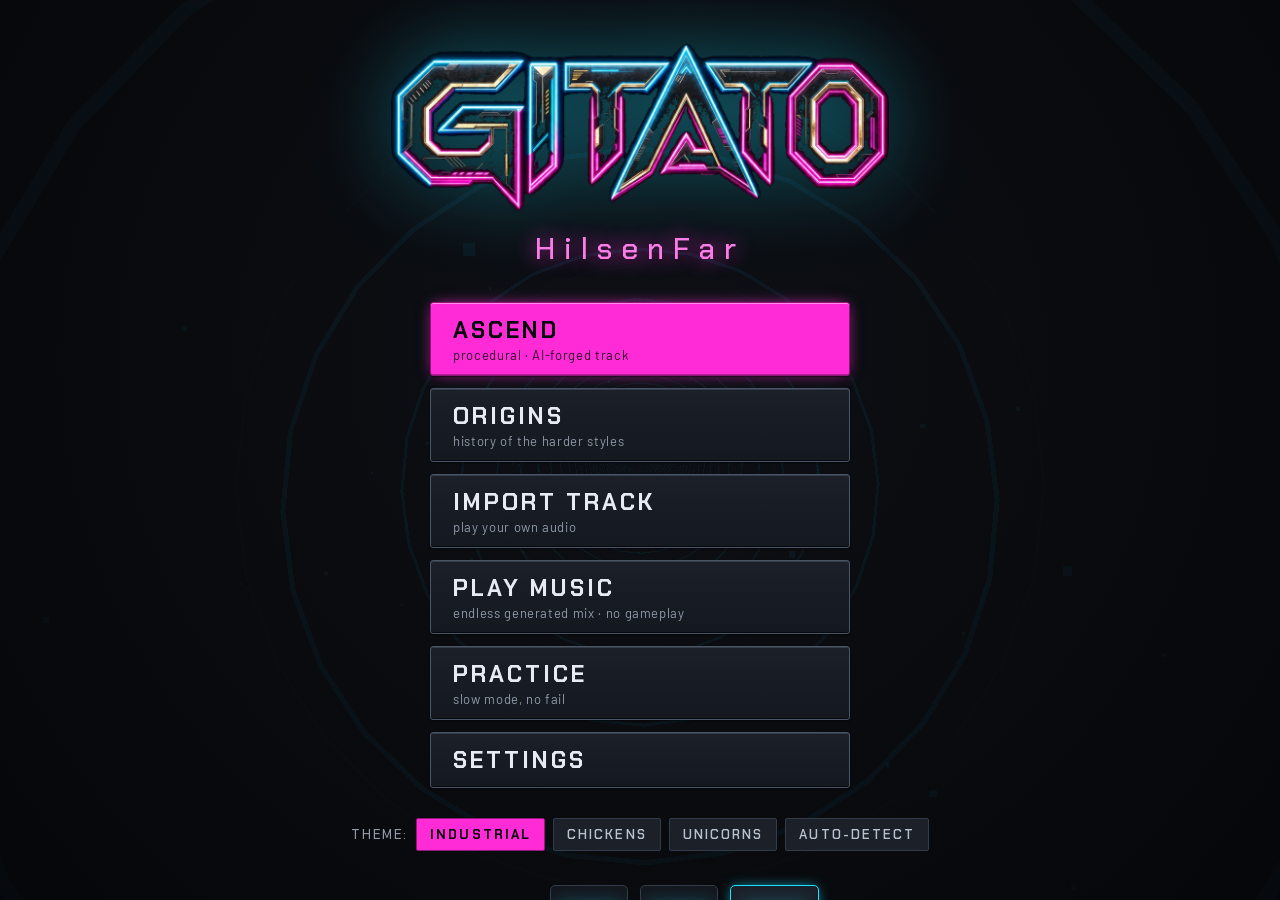
<file: index.html>
<!doctype html>
<html lang="en">
<head>
  <meta charset="utf-8" />
  <meta name="viewport" content="width=device-width, initial-scale=1, viewport-fit=cover" />
  <title>GITATO – HilsenFar</title>
  <meta name="description" content="REZ-style on-rails rhythm flyer for the hard-electronic underground. Play in your browser." />
  <meta name="theme-color" content="#04060a" />
  <link rel="manifest" href="./manifest.webmanifest" />
  <link rel="icon" type="image/png" href="./icons/icon-192.png" />
  <link rel="apple-touch-icon" href="./icons/icon-180.png" />
  <meta property="og:title" content="GITATO – HilsenFar" />
  <meta property="og:description" content="On-rails lock-on rhythm flyer. Hard genres, synesthetic visuals, play free in the browser." />
  <!-- Brand typography, self-hosted (DS v2.1): no render-blocking trip to
       Google and no visitor IP sent there. fonts.css must precede ds.css. -->
  <link rel="preload" href="./fonts/chakra-petch-700.woff2" as="font" type="font/woff2" crossorigin>
  <link rel="stylesheet" href="./fonts.css" />
  <!-- GITATO Design System v2.1 — must come before style.css so the surface can override -->
  <link rel="stylesheet" href="./ds.css" />
  <link rel="stylesheet" href="./style.css" />
  <script>
    // PWA: register only on real https deploys (not localhost dev, not Electron file://)
    if ('serviceWorker' in navigator && location.protocol === 'https:') {
      addEventListener('load', () => navigator.serviceWorker.register('./sw.js'));
    }
  </script>
</head>
<body data-gt="game">
  <canvas id="game"></canvas>

  <!-- HUD overlay -->
  <div id="hud" class="hidden">
    <div id="hud-top">
      <div id="combo"><span id="combo-x" class="gt-num">x0</span><span id="combo-label">COMBO</span></div>
      <div id="score-wrap"><span id="score" class="gt-num">0</span><span id="score-label">SCORE</span></div>
    </div>
    <div id="hud-left">
      <div id="energy-wrap"><div id="energy-bar"></div></div>
      <div id="energy-label">ENERGY</div>
    </div>
    <div id="hud-right">
      <div id="drop-wrap"><div id="drop-bar"></div></div>
      <div id="drop-label">DROP</div>
    </div>
    <div id="judgement"></div>
    <div id="rank-flash"></div>
    <div id="rec-dot" class="hidden">● REC</div>
    <div id="theme-badge"></div>
  </div>

  <!-- Reticle -->
  <div id="reticle" class="hidden"></div>
  <!-- Touch DROP button (coarse pointers only; lights up when the meter is full) -->
  <button id="drop-btn" class="hidden">DROP</button>
  <!-- In-game cockpit avatar (chosen Conduit) -->
  <img id="cockpit-avatar" class="hidden" alt="" />

  <!-- Menus -->
  <div id="screen-title" class="screen">
    <img id="logo" src="./assets/logo_gitato.webp" width="1024" height="352" alt="GITATO" fetchpriority="high" />
    <div id="subtitle">HilsenFar</div>
    <div class="menu">
      <button class="btn primary" data-action="ascend">ASCEND <span>procedural · AI-forged track</span></button>
      <button class="btn" data-action="origins">ORIGINS <span>history of the harder styles</span></button>
      <button class="btn" data-action="import">IMPORT TRACK <span>play your own audio</span></button>
      <button class="btn" data-action="jukebox">PLAY MUSIC <span>endless generated mix · no gameplay</span></button>
      <button class="btn" data-action="practice">PRACTICE <span>slow mode, no fail</span></button>
      <button class="btn" data-action="settings">SETTINGS</button>
    </div>
    <div id="theme-picker">
      <span>THEME:</span>
      <button class="theme-opt active" data-theme="industrial">Industrial</button>
      <button class="theme-opt" data-theme="chicken">Chickens</button>
      <button class="theme-opt" data-theme="unicorn">Unicorns</button>
      <button class="theme-opt" data-theme="auto">Auto-detect</button>
    </div>
    <div id="char-picker">
      <span>CONDUIT:</span>
      <button class="char-opt" data-char="female"><img src="./assets/chars/female.webp" alt="Female"/><em>Female</em></button>
      <button class="char-opt" data-char="male"><img src="./assets/chars/male.webp" alt="Male"/><em>Male</em></button>
      <button class="char-opt active" data-char="nogender"><img src="./assets/chars/nogender.webp" alt="No gender"/><em>No gender</em></button>
    </div>
    <div id="buffer-picker">
      <span>REACTION BUFFER:</span>
      <input id="buffer-slider" type="range" min="1.0" max="15.0" step="0.1" value="6.0" />
      <span id="buffer-value" class="gt-num">6.0s</span>
      <em>more time to read incoming objects (music + visuals unchanged)</em>
    </div>
    <a id="apk-link" href="./gitato.apk" download><svg class="gi" aria-hidden="true"><use href="./icons.svg#gi-phone"></use></svg>GET THE ANDROID APP (.apk)</a>
    <div id="tribute-credit">For Far. One blood, one love, one tribe.</div>
    <button id="demucs-btn" class="hidden"><svg class="gi" aria-hidden="true"><use href="./icons.svg#gi-gear"></use></svg>ENABLE REAL KICK (Demucs)</button>
    <div id="controls-hint">
      <span class="ch pointer-fine"><b>Mouse/Click</b> aim &amp; fire · shoot to the beat · <b>SPACE</b> drop</span>
      <span class="ch pointer-fine"><svg class="gi" aria-hidden="true"><use href="./icons.svg#gi-gamepad"></use></svg><b>Pad</b> L-stick aim · <b>R2/A</b> fire · <b>X/□</b> drop · <b>Options</b> pause</span>
      <span class="ch pointer-coarse"><svg class="gi" aria-hidden="true"><use href="./icons.svg#gi-touch"></use></svg><b>Touch</b> hold &amp; drag to paint targets · release to fire · tap <b>DROP</b> when it glows</span>
    </div>
  </div>

  <div id="screen-local-loops" class="screen hidden">
    <div class="forge-title">LOCAL LOOPS</div>
    <div class="forge-sub">Select an auto-imported loop to play</div>
    <div id="local-loops-list">
      <!-- Populated dynamically -->
    </div>
    <button class="btn" style="margin-top:20px; width:min(90vw, 600px);" data-action="to-title">BACK TO MENU</button>
  </div>

  <div id="screen-settings" class="screen hidden">
    <div class="forge-title">SETTINGS</div>
    <div class="menu">
      <div id="settings-reinforce">
        <span class="setting-label">KICK REINFORCEMENT:</span>
        <input id="settings-kick-slider" type="range" min="0" max="1" step="0.05" value="0" />
        <span class="setting-note">Extra synthesized kick on top of the track — OFF by default. It follows the track's beatgrid and goes quiet in breakdowns.</span>
      </div>
      <button class="btn" id="settings-hitsound-btn">HIT SOUNDS: ON <span>the little blips when you lock &amp; hit targets</span></button>
      <button class="btn" data-action="calibrate">CALIBRATE AUDIO <span id="cal-current">tap along to a click · fixes Bluetooth delay</span></button>
      <button class="btn" data-action="to-title">BACK TO MENU</button>
    </div>
  </div>

  <div id="screen-calibrate" class="screen hidden">
    <div class="forge-title">CALIBRATE AUDIO</div>
    <div class="forge-sub">Tap on every click: SPACE, a click, a tap or pad A. 12 taps.</div>
    <button id="cal-tap" class="cal-tap" type="button" aria-describedby="cal-result">TAP</button>
    <div id="cal-dots" class="cal-dots" aria-hidden="true"></div>
    <div id="cal-result" class="forge-status" role="status"></div>
    <div class="menu">
      <button class="btn" data-action="cal-reset">RESET TO 0 ms</button>
      <button class="btn" data-action="cal-back">BACK</button>
    </div>
  </div>

  <div id="screen-pause" class="screen hidden">
    <div class="forge-title">PAUSED</div>
    <div class="menu">
      <button class="btn primary" data-action="resume">RESUME</button>
      <button class="btn" data-action="restart">RESTART RUN <span>new forge, same mode</span></button>
      <button class="btn" data-action="pause-settings">SETTINGS</button>
      <button class="btn" data-action="quit-run">QUIT TO MENU</button>
    </div>
    <div id="pause-hint" class="pointer-fine">ESC RESUMES</div>
  </div>

  <div id="screen-forge" class="screen hidden">
    <div class="forge-title">FORGING TRACK</div>
    <div class="forge-sub" id="forge-genre">hardtechno · 150 BPM</div>
    <div id="forge-spinner"></div>
    <div class="forge-status" id="forge-status">summoning the kick…</div>
  </div>

  <div id="screen-results" class="screen hidden">
    <div id="result-rank">S</div>
    <div id="result-stats"></div>
    <div class="menu">
      <button class="btn primary" data-action="retry">ONE MORE</button>
      <button class="btn" data-action="save-video">SAVE CLIP</button>
      <button class="btn" data-action="save-audio">SAVE AUDIO (lossless)</button>
      <button class="btn" data-action="share">SHARE…</button>
      <button class="btn" data-action="to-title">MENU</button>
    </div>
    <div id="ownership-note">Your run, your track — yours to keep, post & monetize.</div>
  </div>

  <input id="file-import" type="file" accept="audio/*" class="hidden" />

  <div id="screen-jukebox" class="screen hidden">
    <div id="jb-title">GITATO RADIO</div>
    <div id="jb-now">
      <div id="jb-genre">—</div>
      <div id="jb-bpm" class="gt-num">— BPM</div>
      <div id="jb-viz"><span></span><span></span><span></span><span></span><span></span></div>
    </div>
    <div id="jb-sliders">
      <label>HARDNESS <input type="range" min="0" max="100" value="60" data-vibe="hardness"></label>
      <label>SPEED <input type="range" min="0" max="100" value="60" data-vibe="speed"></label>
      <label>DARKNESS <input type="range" min="0" max="100" value="50" data-vibe="darkness"></label>
      <label>BOUNCE <input type="range" min="0" max="100" value="60" data-vibe="bounce"></label>
      <label>PSYCHEDELIC <input type="range" min="0" max="100" value="30" data-vibe="psy"></label>
    </div>
    <div id="jb-controls">
      <button class="jb-btn" data-jb="dislike" title="Dislike" aria-label="Dislike"><svg class="gi" aria-hidden="true"><use href="./icons.svg#gi-thumb-down"></use></svg></button>
      <button class="jb-btn" data-jb="like" title="Like" aria-label="Like"><svg class="gi" aria-hidden="true"><use href="./icons.svg#gi-thumb-up"></use></svg></button>
      <button class="jb-btn big" data-jb="skip" title="Skip" aria-label="Skip"><svg class="gi" aria-hidden="true"><use href="./icons.svg#gi-skip-fwd"></use></svg></button>
      <button class="jb-btn" data-jb="save" title="Save audio" aria-label="Save audio"><svg class="gi" aria-hidden="true"><use href="./icons.svg#gi-save"></use></svg></button>
      <button class="jb-btn" data-jb="share" title="Share" aria-label="Share"><svg class="gi" aria-hidden="true"><use href="./icons.svg#gi-share"></use></svg></button>
    </div>
    <div id="jb-learn">learning your taste · <span id="jb-conf" class="gt-num">0%</span> · top: <span id="jb-top">—</span></div>
    <button class="btn" data-jb="stop" style="width:min(86vw,420px)">BACK TO MENU</button>
  </div>
  <script>
    // Back-button hygiene. app.bundle.js pushes a history entry per run (and
    // again on every back-press pause) so that Android back pauses, then quits.
    // It never pops those entries on QUIT / MENU / RESTART, so they pile up and
    // leaving the site takes one extra back press per run. Pop whatever is
    // left once the title screen is showing, and once at load (history.state
    // survives a reload). The bundle's own popstate handler is a no-op while
    // nothing runs, so these pops change nothing else.
    (function () {
      var title = document.getElementById('screen-title');
      if (!title) return;
      var settling = false;
      function settle() {
        if (title.classList.contains('hidden')) return;
        var s = history.state;
        if (s && (s.gitatoRun || s.gitatoScreen)) { settling = true; history.back(); }
      }
      new MutationObserver(settle).observe(title, { attributes: true, attributeFilter: ['class'] });
      addEventListener('popstate', function () { if (settling) { settling = false; settle(); } });
      settle();
    })();
  </script>
  <script defer src="./app.bundle.js"></script>
</body>
</html>
</file>
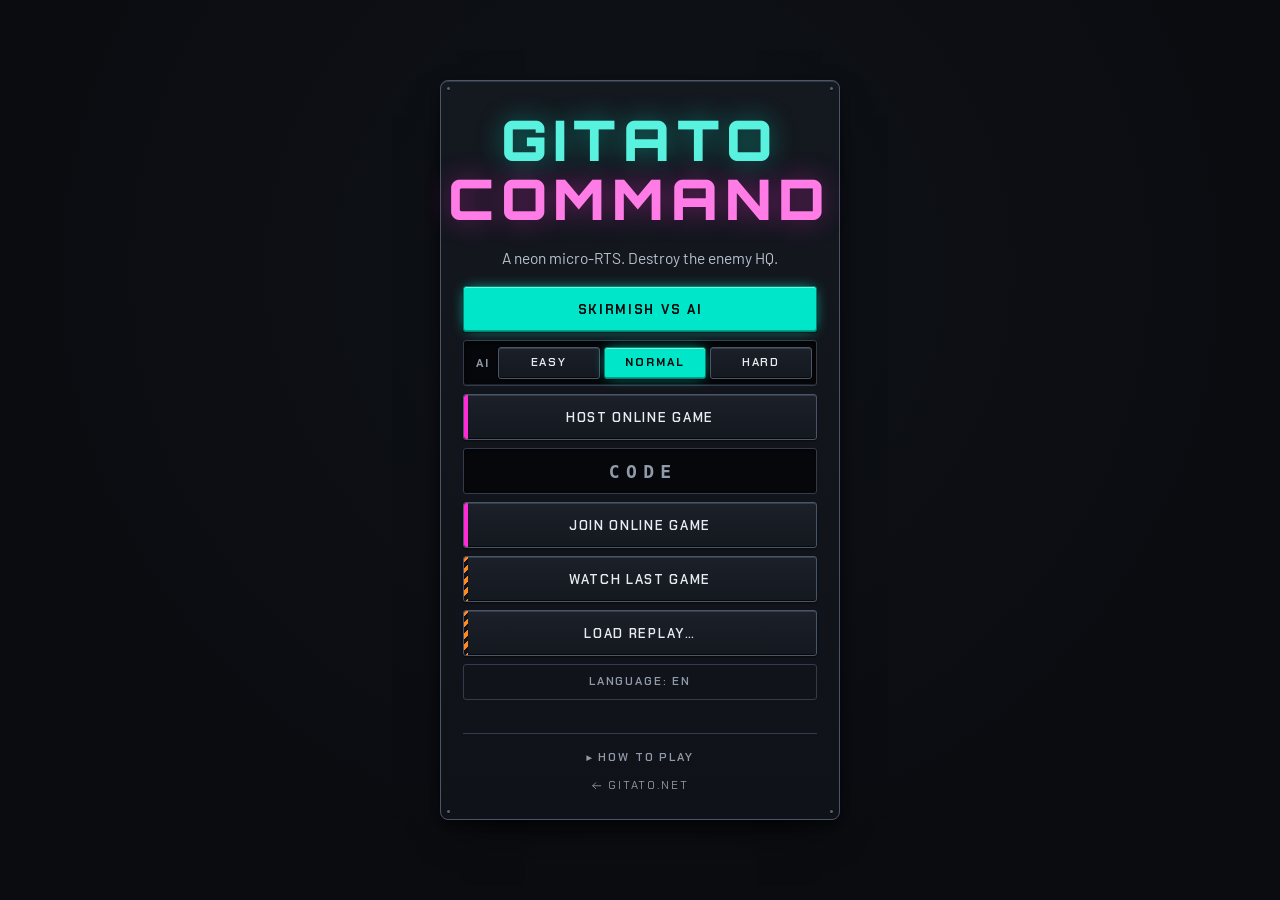
<file: rts/index.html>
<!DOCTYPE html>
<html lang="en">
<head>
<meta charset="UTF-8">
<meta name="viewport" content="width=device-width, initial-scale=1">
<title>Gitato Command — Multiplayer RTS</title>
<meta name="description" content="Gitato Command is a free neon micro-RTS you can play in the browser. Harvest crystals, build an army, and destroy the enemy HQ — online against a friend with a room code, or against the AI.">
<meta property="og:type" content="website">
<meta property="og:title" content="Gitato Command — Multiplayer RTS">
<meta property="og:description" content="A neon micro-RTS in the browser. Online 1v1 with a room code, or skirmish vs the AI.">
<meta name="theme-color" content="#0A0C10">
<link rel="icon" href="../icons/icon-192.png">
<!-- Same URL as the @import in ds.css (one fetch), but discovered by the
     preload scanner instead of after ds.css has been parsed. -->
<link rel="preconnect" href="https://fonts.googleapis.com">
<link rel="preconnect" href="https://fonts.gstatic.com" crossorigin>
<link href="https://fonts.googleapis.com/css2?family=Orbitron:wght@700;800;900&family=Chakra+Petch:wght@500;600;700&family=Barlow:wght@400;500;600;700&display=swap" rel="stylesheet">
<link rel="stylesheet" href="ds.css">
<link rel="stylesheet" href="./style.css">
</head>
<body data-gt="rts">

<canvas id="gl"></canvas>
<canvas id="game"></canvas>

<!-- top bar + command card -->
<div id="hud">
  <div id="topbar">
    <span id="hud-res" class="gt-num" title="Crystals"><svg class="gi" aria-hidden="true" focusable="false"><use href="icons.svg#gi-crystal"></use></svg><span class="count">0</span></span>
    <span id="hud-sup" class="gt-num" title="Units"><svg class="gi" aria-hidden="true" focusable="false"><use href="icons.svg#gi-hex"></use></svg><span class="count">0/60</span></span>
    <span id="hud-color"></span>
    <span id="hud-room" class="gt-num"></span>
    <span id="replaybar">
      <button id="btn-rp-pause" class="tbtn tbtn--icon" title="Pause"><svg class="gi gi-run" aria-hidden="true" focusable="false"><use href="icons.svg#gi-pause"></use></svg><svg class="gi gi-paused" aria-hidden="true" focusable="false"><use href="icons.svg#gi-play"></use></svg></button>
      <button id="btn-rp-1" class="tbtn gt-num active">1×</button>
      <button id="btn-rp-2" class="tbtn gt-num">2×</button>
      <button id="btn-rp-4" class="tbtn gt-num">4×</button>
    </span>
    <span class="spacer"></span>
    <span class="tools">
      <button id="btn-mine" class="tbtn gt-num" title="Send idle workers to mine (G)"><svg class="gi" aria-hidden="true" focusable="false"><use href="icons.svg#gi-pick"></use></svg><span class="count"></span></button>
      <button id="btn-amove" class="tbtn tbtn--icon" title="Attack-move (A)"><svg class="gi" aria-hidden="true" focusable="false"><use href="icons.svg#gi-sword"></use></svg></button>
      <button id="btn-mute" class="tbtn tbtn--icon" title="Mute (M)"><svg class="gi gi-on" aria-hidden="true" focusable="false"><use href="icons.svg#gi-speaker"></use></svg><svg class="gi gi-off" aria-hidden="true" focusable="false"><use href="icons.svg#gi-mute"></use></svg></button>
      <button id="btn-menu" class="tbtn tbtn--icon" title="Back to menu"><svg class="gi" aria-hidden="true" focusable="false"><use href="icons.svg#gi-menu"></use></svg></button>
    </span>
  </div>
  <canvas id="minimap" width="160" height="160"></canvas>
  <div id="cardwrap">
    <div id="sel-info"></div>
    <div id="card"></div>
  </div>
</div>

<div id="toast" role="status" aria-live="polite"></div>

<!-- pause (ESC / menu) -->
<div id="pause" class="panel">
  <div class="sheet gt-riveted">
    <span class="gt-rivet" aria-hidden="true"></span>
    <h1 id="pause-title" class="sheet-title">PAUSED</h1>
    <div class="btns">
      <button id="btn-resume" class="mbtn mbtn--primary">Resume</button>
      <button id="btn-pause-restart" class="mbtn">Restart</button>
      <button id="btn-pause-settings" class="mbtn">Settings</button>
      <button id="btn-pause-quit" class="mbtn mbtn--quiet">Quit to menu</button>
    </div>
    <p id="pause-note" class="tag"></p>
  </div>
</div>

<!-- settings (opened from the pause menu; ESC / back returns to it) -->
<div id="settings" class="panel">
  <div class="sheet gt-riveted">
    <span class="gt-rivet" aria-hidden="true"></span>
    <h1 id="settings-title" class="sheet-title">SETTINGS</h1>
    <div class="btns">
      <button id="btn-set-sound" class="mbtn">Sound: ON</button>
      <div id="set-diffrow" class="diffrow" role="group" aria-labelledby="set-diff-label">
        <span id="set-diff-label">AI</span>
        <button id="btn-set-diff-easy" class="tbtn">EASY</button>
        <button id="btn-set-diff-normal" class="tbtn active">NORMAL</button>
        <button id="btn-set-diff-hard" class="tbtn">HARD</button>
      </div>
      <button id="btn-set-lang" class="mbtn lang mbtn--quiet">Language: EN</button>
      <button id="btn-set-back" class="mbtn">Back</button>
    </div>
    <p id="settings-note" class="tag"></p>
  </div>
</div>

<!-- main menu -->
<div id="menu" class="panel">
  <div class="sheet gt-riveted">
    <span class="gt-rivet" aria-hidden="true"></span>
    <h1 class="sheet-logo">GITATO<span> COMMAND</span></h1>
    <p class="tag">A neon micro-RTS. Destroy the enemy HQ.</p>
    <div class="btns">
      <button id="btn-skirmish" class="mbtn mbtn--primary">Skirmish vs AI</button>
      <div class="diffrow" role="group" aria-labelledby="diff-label">
        <span id="diff-label">AI</span>
        <button id="btn-diff-easy" class="tbtn">EASY</button>
        <button id="btn-diff-normal" class="tbtn active">NORMAL</button>
        <button id="btn-diff-hard" class="tbtn">HARD</button>
      </div>
      <button id="btn-host" class="mbtn mbtn--online">Host Online Game</button>
      <div class="joinrow">
        <input id="join-code" class="gt-input gt-num" maxlength="6" placeholder="CODE" autocomplete="off" spellcheck="false">
        <button id="btn-join" class="mbtn mbtn--online">Join Online Game</button>
      </div>
      <div class="replayrow">
        <button id="btn-replay" class="mbtn mbtn--replay">Watch last game</button>
        <button id="btn-replay-load" class="mbtn mbtn--replay">Load replay…</button>
      </div>
      <button id="btn-lang" class="mbtn lang mbtn--quiet">Language: EN</button>
    </div>
    <input type="file" id="replay-file" accept=".json,application/json" hidden>
    <p id="menu-msg" role="status" aria-live="polite"></p>
    <button id="btn-cancel" class="mbtn mbtn--quiet" hidden>Cancel</button>
    <details>
      <summary>How to play</summary>
      <ul id="how-list"></ul>
    </details>
    <p class="foot"><a href="https://gitato.net/"><svg class="gi gi--sm" aria-hidden="true" focusable="false"><use href="icons.svg#gi-arrow-left"></use></svg>gitato.net</a></p>
  </div>
</div>

<!-- game over -->
<div id="over" class="panel">
  <div class="sheet gt-riveted">
    <span class="gt-rivet" aria-hidden="true"></span>
    <h1 id="over-title" class="sheet-title">VICTORY</h1>
    <p id="over-sub"></p>
    <div class="btns">
      <button id="btn-save-replay" class="mbtn mbtn--replay" style="display:none">Save replay</button>
      <button id="btn-over-menu" class="mbtn mbtn--primary">Back to menu</button>
    </div>
  </div>
</div>

<script src="./vendor/peerjs.min.js"></script>
<script src="./vendor/three.min.js"></script>
<script src="./js/const.js"></script>
<script src="./js/util.js"></script>
<script src="./js/map.js"></script>
<script src="./js/sim.js"></script>
<script src="./js/ai.js"></script>
<script src="./js/net.js"></script>
<script src="./js/replay.js"></script>
<script src="./js/scene3d.js"></script>
<script src="./js/render.js"></script>
<script src="./js/input.js"></script>
<script src="./js/main.js"></script>
</body>
</html>
</file>
<file: fonts.css>
/* ═══════════════════════════════════════════════════════════════════════════
   GITATO DESIGN SYSTEM v2.1 — self-hosted fonts
   Link this BEFORE ds.css and ship the fonts/ folder next to it:

       <link rel="preload" href="fonts/chakra-petch-700.woff2" as="font" type="font/woff2" crossorigin>
       <link rel="stylesheet" href="fonts.css">
       <link rel="stylesheet" href="ds.css">

   Why self-hosted: v2.0 pulled all three families from Google Fonts through an
   @import at the top of ds.css. That cost a render-blocking round trip to two
   extra origins (the @import is only discovered after ds.css itself arrives),
   and every visitor's IP went to Google before a single glyph was drawn.
   The files below are the latin subset (English + Danish + the punctuation the
   sites actually use), 150 kB for all eight faces, served from our own origin.

   Orbitron ships as ONE weight, 800. The logotype asks for 900; declaring the
   face as `font-weight: 800 900` makes the browser use the real 800 outline for
   900 instead of smearing a synthetic bold over it.

   Licences: SIL Open Font License 1.1 — fonts/OFL-*.txt travel with the files.
   ═══════════════════════════════════════════════════════════════════════════ */
@font-face {
  font-family: "Orbitron";
  font-style: normal;
  font-weight: 700 900;
  font-display: swap;
  src: url("fonts/orbitron-800.woff2") format("woff2");
}
@font-face {
  font-family: "Chakra Petch";
  font-style: normal;
  font-weight: 500;
  font-display: swap;
  src: url("fonts/chakra-petch-500.woff2") format("woff2");
}
@font-face {
  font-family: "Chakra Petch";
  font-style: normal;
  font-weight: 600;
  font-display: swap;
  src: url("fonts/chakra-petch-600.woff2") format("woff2");
}
@font-face {
  font-family: "Chakra Petch";
  font-style: normal;
  font-weight: 700;
  font-display: swap;
  src: url("fonts/chakra-petch-700.woff2") format("woff2");
}
@font-face {
  font-family: "Barlow";
  font-style: normal;
  font-weight: 400;
  font-display: swap;
  src: url("fonts/barlow-400.woff2") format("woff2");
}
@font-face {
  font-family: "Barlow";
  font-style: normal;
  font-weight: 500;
  font-display: swap;
  src: url("fonts/barlow-500.woff2") format("woff2");
}
@font-face {
  font-family: "Barlow";
  font-style: normal;
  font-weight: 600;
  font-display: swap;
  src: url("fonts/barlow-600.woff2") format("woff2");
}
@font-face {
  font-family: "Barlow";
  font-style: normal;
  font-weight: 700;
  font-display: swap;
  src: url("fonts/barlow-700.woff2") format("woff2");
}
</file>
<file: ds.css>
/* ═══════════════════════════════════════════════════════════════════════════
   GITATO DESIGN SYSTEM v2
   One file. No build step. Drop it in before a surface's own styles:

       <link rel="stylesheet" href="ds.css">

   WHY v2 EXISTS
   v1 was a *mirror* of what each site already did — five competing palettes
   written down as .theme-* scopes. Nobody imported it, so the portfolio drifted:
   ten separate :root blocks, --line at .16 on one surface and .18 on another,
   MedieStudio on a stock VSCode blue, the RL tracker on GitHub's palette, and
   zero :focus-visible anywhere. v2 is prescriptive instead: one substrate, one
   ink ramp, one set of signals, and per-product themes that turn exactly five
   knobs.

   THE MODEL — "machined signage"
   The page is an anodised near-black steel panel. Controls are plates cut and
   fixed to it. Neon is not a box-shadow smeared under a box; it is an *emissive
   plate*: a lit face carrying dark stencil text, the way real illuminated
   signage works.

   That is a design choice with a measurement behind it. White text fails WCAG AA
   on every one of our signal colours (best case 3.86:1 on violet). Dark text
   passes on every one (worst case 5.17:1 on violet). Lit-face-with-dark-text is
   both the more authentic look and the only accessible one.

   THE RULE THAT KEEPS IT HONEST
   A raw signal colour (--sig-cyan) may fill a plate, draw a rule, or fill a
   glyph. It may never carry text. Text uses the -ink variant, or --ink-on-lit
   when it sits on a lit face. Follow that and no text in the system can drop
   below 4.5:1, whatever surface it lands on.
   ═══════════════════════════════════════════════════════════════════════════ */

/* ── Fonts ──────────────────────────────────────────────────────────────────
   Orbitron  logotype only. It is the brand mark and it stays.
   Chakra Petch  UI, headings, HUD, numerals. Squared and technical, and far
                 more legible than Orbitron below ~20px.
   Barlow  body copy. Rajdhani (v1's choice) is a condensed face; it is fine for
           a HUD and genuinely hard work for a paragraph.
   v2.1: the faces are self-hosted. Link gitato-fonts.css (shipped as fonts.css,
   with its fonts/ folder) before this file. v2.0 had a Google Fonts @import
   here; it was render-blocking (discovered only after ds.css arrived) and sent
   every visitor to a third-party origin. Without fonts.css the stacks below
   fall back to system faces, so nothing breaks, it just looks generic.
   ─────────────────────────────────────────────────────────────────────────── */

:root {
  /* ═══ SUBSTRATE ══════════════════════════════════════════════════════════
     Cool steel. Hue ~250, chroma under .02 — neutral enough that any signal
     colour reads as light on it rather than as a second hue competing with it. */
  --gt-void:  #06070A;   /* behind gameplay canvas, letterboxing            */
  --gt-sub-0: #0A0C10;   /* page background                                 */
  --gt-sub-1: #0F1218;   /* section bands, sunken wells                     */

  --gt-pl-1:  #14181F;   /* panel / card face                               */
  --gt-pl-2:  #1B2029;   /* control fill, raised plate                      */
  --gt-pl-3:  #232A35;   /* hover fill  ← worst-case background for contrast */
  --gt-pl-4:  #2C3441;   /* active / pressed fill                           */
  --gt-hud:   #0C0F15;   /* opaque HUD fill over live canvas — see .gt-hud  */

  /* ═══ EDGES ══════════════════════════════════════════════════════════════
     Opaque, not rgba. v1's translucent hairlines drifted between surfaces and
     changed value depending on what happened to be underneath them. */
  --gt-edge-hair:  #333C4B;   /* 1.76:1 on sub-0 — quiet divider            */
  --gt-edge-bezel: #4A5568;   /* 2.60:1 — a plate's outer edge              */
  --gt-edge-lip:   #59647A;   /* 3.29:1 — top-lit machined edge             */
  --gt-lip:  rgba(146, 164, 196, .22);  /* 1px inset highlight, top          */
  --gt-occl: rgba(0, 0, 0, .62);        /* 1px inset shadow, bottom          */

  /* ═══ INK ════════════════════════════════════════════════════════════════
     Measured against --gt-pl-3, the lightest surface any text can land on, so
     these are worst-case numbers, not best-case ones. */
  --gt-ink-1: #E8ECF2;   /* primary          12.18:1 on pl-3  AAA           */
  --gt-ink-2: #B9C2CF;   /* body             8.03:1  on pl-3  AAA           */
  --gt-ink-3: #909AA9;   /* meta, captions   5.08:1  on pl-3  AA            */
  --gt-ink-4: #6B7484;   /* NEVER TEXT       3.06:1 — dividers, inert glyphs */
  --gt-ink-on-lit: #07090C;  /* the only colour allowed on a lit face       */

  /* ═══ SIGNALS ════════════════════════════════════════════════════════════
     Three roles each:
       --x       raw emissive fill. Plates, rules, glyph fills. NEVER text.
       --x-ink   the text-safe variant. The only one you may set on color:.
       --x-dk    the plate's own bezel — a darkened rim so a lit plate reads as
                 an object rather than a coloured rectangle. */
  --gt-cyan:    #19E0FF;  --gt-cyan-ink:    #5FEBFF;  --gt-cyan-dk:    #0A7E93;
  --gt-teal:    #00E6C8;  --gt-teal-ink:    #58F2DF;  --gt-teal-dk:    #058274;
  --gt-violet:  #7C6CFF;  --gt-violet-ink:  #A99BFF;  --gt-violet-dk:  #443A99;
  --gt-plum:    #B44DFF;  --gt-plum-ink:    #CE8CFF;  --gt-plum-dk:    #662A94;
  --gt-magenta: #FF2BD6;  --gt-magenta-ink: #FF7BE6;  --gt-magenta-dk: #93187B;
  --gt-red:     #FF2B4E;  --gt-red-ink:     #FF8494;  --gt-red-dk:     #931A2E;
  --gt-amber:   #FF8A1F;  --gt-amber-ink:   #FFA95C;  --gt-amber-dk:   #944D0F;
  --gt-yellow:  #FFC53D;  --gt-yellow-ink:  #FFD470;  --gt-yellow-dk:  #8F6C18;
  --gt-green:   #35E08A;  --gt-green-ink:   #6FEEAE;  --gt-green-dk:   #197F4C;
  --gt-gold:    #F5C451;  --gt-gold-ink:    #F5C451;  --gt-gold-dk:    #8A6D26;
  --gt-sky:     #5BD0F0;  --gt-sky-ink:     #8FE0F6;  --gt-sky-dk:     #1E6F87;
  --gt-pink:    #FF7BB0;  --gt-pink-ink:    #FFA6C9;  --gt-pink-dk:    #A32E5F;

  /* ═══ SEMANTIC STATE ═════════════════════════════════════════════════════
     Product-independent. A surface retints --gt-sig, never these. */
  --gt-danger:  var(--gt-red);     --gt-danger-ink:  var(--gt-red-ink);
  --gt-warn:    var(--gt-amber);   --gt-warn-ink:    var(--gt-amber-ink);
  --gt-caution: var(--gt-yellow);  --gt-caution-ink: var(--gt-yellow-ink);
  --gt-ok:      var(--gt-green);   --gt-ok-ink:      var(--gt-green-ink);
  --gt-info:    var(--gt-cyan);    --gt-info-ink:    var(--gt-cyan-ink);
  --gt-inert:   var(--gt-edge-bezel); --gt-inert-ink: var(--gt-ink-3);

  /* ═══ PRODUCT SIGNAL ═════════════════════════════════════════════════════
     The five knobs a theme turns. Everything else is shared. */
  --gt-sig:     var(--gt-cyan);
  --gt-sig-ink: var(--gt-cyan-ink);
  --gt-sig-dk:  var(--gt-cyan-dk);
  --gt-sig-2:     var(--gt-magenta);
  --gt-sig-2-ink: var(--gt-magenta-ink);

  /* ═══ TYPOGRAPHY ═════════════════════════════════════════════════════════ */
  --gt-font-logo: "Orbitron", "Chakra Petch", system-ui, sans-serif;
  --gt-font-ui:   "Chakra Petch", "Segoe UI", system-ui, sans-serif;
  --gt-font-body: "Barlow", "Segoe UI", system-ui, sans-serif;
  --gt-font-mono: ui-monospace, "JetBrains Mono", Consolas, monospace;

  /* Modular scale, ratio 1.2, fluid between 375px and 1440px viewports.
     v1 had 30+ ad-hoc px values on beatsurfer alone and no scale at all. */
  --gt-t-xs:   clamp(10.5px, 0.18vw + 9.8px,  11.5px);
  --gt-t-sm:   clamp(12px,   0.22vw + 11.2px, 13px);
  --gt-t-base: clamp(14px,   0.28vw + 13px,   15.5px);
  --gt-t-md:   clamp(16px,   0.38vw + 14.6px, 18px);
  --gt-t-lg:   clamp(19px,   0.66vw + 16.5px, 23px);
  --gt-t-xl:   clamp(23px,   1.15vw + 18.7px, 30px);
  --gt-t-2xl:  clamp(28px,   2.10vw + 20.1px, 40px);
  --gt-t-3xl:  clamp(34px,   3.60vw + 20.5px, 56px);
  --gt-t-4xl:  clamp(42px,   6.40vw + 18.0px, 84px);
  --gt-t-hero: clamp(52px,  10.00vw + 14.5px, 118px);

  /* Tracking in em so it scales with size. v1 set it in px on the game, which
     meant the same 3px gap on a 12px label and a 180px rank letter.

     The curve falls MONOTONICALLY as size rises. Small caps need air to stay
     legible; large type does not, and generous tracking on display sizes is
     precisely what made the old heroes look amateurish — .16em on a 108px
     headline is 17px of gap between every pair of letters. The logotype is the
     one exception: wide tracking is the brand signature, so it keeps more. */
  --gt-track-tag:   .30em;   /* 11px micro-caps, taglines   */
  --gt-track-label: .16em;   /* 11-12px labels              */
  --gt-track-btn:   .13em;   /* 13px buttons                */
  --gt-track-logo:  .12em;   /* logotype — brand signature  */
  --gt-track-head:  .08em;   /* 19-30px headings            */
  --gt-track-hero:  .05em;   /* 52-118px display            */
  --gt-track-serial: .14em;  /* 11px mono serials           */
  --gt-track-badge:  .10em;  /* 11px mono badges            */

  --gt-lh-tight: 1.05;
  --gt-lh-head:  1.2;
  --gt-lh-body:  1.62;

  /* ═══ SPACE ══════════════════════════════════════════════════════════════ */
  --gt-s-1: 4px;   --gt-s-2: 8px;   --gt-s-3: 12px;  --gt-s-4: 16px;
  --gt-s-5: 22px;  --gt-s-6: 30px;  --gt-s-7: 42px;  --gt-s-8: 60px;
  --gt-s-9: 84px;

  /* ═══ RADIUS ═════════════════════════════════════════════════════════════
     Deliberately tight. Machined plates have small radii; the portfolio had 13
     different values on Hector alone. Inner radius = outer minus padding, so
     nested corners stay concentric. */
  --gt-r-1: 2px;   /* chips, tags, inner elements       */
  --gt-r-2: 3px;   /* buttons, inputs                   */
  --gt-r-3: 5px;   /* panels, cards                     */
  --gt-r-4: 8px;   /* modals, large containers          */
  --gt-r-cut: 9px; /* corner-cut size on emissive plates */
  --gt-r-pill: 999px;

  /* ═══ ELEVATION ══════════════════════════════════════════════════════════
     Layered, and lit from above. v1 used `0 0 Npx <one colour>` 20+ times, which
     is why panels read as stickers on a flat backdrop instead of objects in a
     space. Each level here is: top lip + bottom occlusion + contact + ambient.

     IMPORTANT — measured, not assumed: on a near-black substrate a drop shadow
     does almost nothing. Rendered side by side, e-0 through e-4 as shadows alone
     were indistinguishable. On dark UI, elevation is carried by SURFACE LIGHTNESS
     and the top lip; the shadow only sells the contact edge. Use the .gt-elev-*
     utilities below, which raise the fill as well — the shadow tokens on their
     own are not enough and should be treated as one ingredient, not the recipe. */
  --gt-e-0: inset 0 1px 0 var(--gt-lip),
            inset 0 -1px 0 var(--gt-occl);
  --gt-e-1: inset 0 1px 0 var(--gt-lip),
            inset 0 -1px 0 var(--gt-occl),
            0 1px 2px rgba(0, 0, 0, .55);
  --gt-e-2: inset 0 1px 0 var(--gt-lip),
            0 2px 4px rgba(0, 0, 0, .5),
            0 8px 20px -10px rgba(0, 0, 0, .85);
  --gt-e-3: inset 0 1px 0 var(--gt-lip),
            0 4px 8px rgba(0, 0, 0, .45),
            0 18px 44px -18px rgba(0, 0, 0, .9);
  --gt-e-4: inset 0 1px 0 var(--gt-lip),
            0 8px 16px rgba(0, 0, 0, .45),
            0 34px 80px -28px rgba(0, 0, 0, .95);

  /* Bloom is declared below, NOT here — see the note under the theme block. */

  /* ═══ HAZARD & TEXTURE ═══════════════════════════════════════════════════ */
  --gt-hz-pitch: 18px;
  /* The --gt-hz-* gradients are declared below with bloom, NOT here — see the
     note under the theme block. */

  /* ═══ PATTERN CHANNEL ════════════════════════════════════════════════════
     For charts, meters and team colours, i.e. anywhere several series sit side
     by side and colour alone has to tell them apart.

     Measured: order the signal colours so each new series is as far from the
     others in luminance as possible, and the smallest gap between them is
       2 series  ΔL 0.385   colour alone is plenty
       3 series  ΔL 0.173   colour alone is enough
       4 series  ΔL 0.048   NOT ENOUGH
     From four series up, a second channel is REQUIRED, not encouraged. Below
     ΔL 0.05 the pair is indistinguishable to a deuteranope — which is exactly
     the state the RL tracker shipped in: #58A6FF blue against #F0883E orange
     on 4px-tall meters, the single worst pairing for red-green colour blindness. */
  --gt-pat-hatch-a: repeating-linear-gradient(45deg,
      rgba(255,255,255,.30) 0 2px, transparent 2px 5px);
  --gt-pat-hatch-b: repeating-linear-gradient(-45deg,
      rgba(255,255,255,.30) 0 2px, transparent 2px 5px);
  --gt-pat-dot: radial-gradient(rgba(255,255,255,.34) .9px, transparent .9px) 0 0 / 4px 4px;
  --gt-pat-grid: repeating-linear-gradient(0deg,
      rgba(255,255,255,.22) 0 1px, transparent 1px 4px);

  /* Film grain, baked to a data URI so it costs one decode and then tiles.
     It MUST be composited with a blend mode — painted straight on it just lays
     flat grey over the page and destroys the black. Measured, not guessed. */
  --gt-grain: url("data:image/svg+xml;utf8,<svg xmlns='http://www.w3.org/2000/svg' width='140' height='140'><filter id='n'><feTurbulence type='fractalNoise' baseFrequency='0.8' numOctaves='3' stitchTiles='stitch'/><feColorMatrix type='saturate' values='0'/></filter><rect width='140' height='140' filter='url(%23n)' opacity='0.5'/></svg>");
  --gt-grain-opacity: .10;
  --gt-vignette: radial-gradient(125% 95% at 50% 30%, transparent 46%, rgba(2, 3, 8, .55) 100%);

  /* ═══ MOTION ═════════════════════════════════════════════════════════════
     Real curves. v1 used bare `ease` everywhere with nine ad-hoc durations. */
  --gt-ease-out:   cubic-bezier(.22, .68, .32, 1);      /* things arriving   */
  --gt-ease-in:    cubic-bezier(.55, .06, .68, .19);    /* things leaving    */
  --gt-ease-snap:  cubic-bezier(.2, .9, .28, 1.06);     /* press feedback    */
  --gt-ease-soft:  cubic-bezier(.4, 0, .2, 1);          /* size/colour       */
  --gt-d-1: 90ms;    /* press, tint                     */
  --gt-d-2: 150ms;   /* hover                           */
  --gt-d-3: 240ms;   /* card lift, panel reveal         */
  --gt-d-4: 380ms;   /* screen transitions              */

  /* ═══ FOCUS ══════════════════════════════════════════════════════════════
     Two-tone so it stays visible on a dark plate AND on a lit one. There are
     currently zero :focus-visible rules in the entire portfolio; this is the
     single biggest accessibility gap v2 closes. */
  --gt-focus-ink: #FFFFFF;
  --gt-focus-gap: var(--gt-sub-0);
  /* --gt-focus-ring is declared below with bloom, NOT here — same trap. */

  /* ═══ LAYOUT ═════════════════════════════════════════════════════════════ */
  --gt-wrap:      1120px;
  --gt-wrap-text: 68ch;
  --gt-wrap-narrow: 620px;
}

/* ═══════════════════════════════════════════════════════════════════════════
   PRODUCT THEMES
   Five knobs. Substrate, ink, edges, radii, motion and type are untouched —
   that shared floor is what stops addson and the RL tracker from reading as
   other people's software.
   ═══════════════════════════════════════════════════════════════════════════ */

.gt-hub, [data-gt="hub"] {
  --gt-sig: var(--gt-violet); --gt-sig-ink: var(--gt-violet-ink); --gt-sig-dk: var(--gt-violet-dk);
  --gt-sig-2: var(--gt-red);  --gt-sig-2-ink: var(--gt-red-ink);
}
.gt-game, [data-gt="game"] {
  --gt-sig: var(--gt-cyan);   --gt-sig-ink: var(--gt-cyan-ink);   --gt-sig-dk: var(--gt-cyan-dk);
  --gt-sig-2: var(--gt-magenta); --gt-sig-2-ink: var(--gt-magenta-ink);
}
.gt-rts, [data-gt="rts"] {
  --gt-sig: var(--gt-teal);   --gt-sig-ink: var(--gt-teal-ink);   --gt-sig-dk: var(--gt-teal-dk);
  --gt-sig-2: var(--gt-magenta); --gt-sig-2-ink: var(--gt-magenta-ink);
}
.gt-beatsurfer, [data-gt="beatsurfer"] {
  --gt-sig: var(--gt-magenta); --gt-sig-ink: var(--gt-magenta-ink); --gt-sig-dk: var(--gt-magenta-dk);
  --gt-sig-2: var(--gt-cyan);  --gt-sig-2-ink: var(--gt-cyan-ink);
}
.gt-frequencypilot, [data-gt="frequencypilot"] {
  --gt-sig: var(--gt-teal);   --gt-sig-ink: var(--gt-teal-ink);   --gt-sig-dk: var(--gt-teal-dk);
  --gt-sig-2: var(--gt-magenta); --gt-sig-2-ink: var(--gt-magenta-ink);
}
/* AddSon is for kids. It keeps the shared substrate so it belongs to the family,
   but softens: warmer signal, larger radii, no hazard motifs. */
.gt-addson, [data-gt="addson"] {
  --gt-sig: var(--gt-sky);    --gt-sig-ink: var(--gt-sky-ink);    --gt-sig-dk: var(--gt-sky-dk);
  --gt-sig-2: var(--gt-green); --gt-sig-2-ink: var(--gt-green-ink);
  --gt-r-2: 10px; --gt-r-3: 16px; --gt-r-4: 22px; --gt-r-cut: 0px;
  --gt-track-btn: .08em; --gt-track-label: .10em;
}
.gt-mediestudio, [data-gt="mediestudio"] {
  --gt-sig: var(--gt-cyan);   --gt-sig-ink: var(--gt-cyan-ink);   --gt-sig-dk: var(--gt-cyan-dk);
  --gt-sig-2: var(--gt-amber); --gt-sig-2-ink: var(--gt-amber-ink);
  --gt-r-cut: 0px;            /* a production tool does not need cut corners */
}
.gt-sprunkiverse, [data-gt="sprunkiverse"] {
  --gt-sig: var(--gt-plum);   --gt-sig-ink: var(--gt-plum-ink);   --gt-sig-dk: var(--gt-plum-dk);
  --gt-sig-2: var(--gt-gold); --gt-sig-2-ink: var(--gt-gold-ink);
}
.gt-hector, [data-gt="hector"] {
  --gt-sig: var(--gt-gold);   --gt-sig-ink: var(--gt-gold-ink);   --gt-sig-dk: var(--gt-gold-dk);
  --gt-sig-2: var(--gt-cyan); --gt-sig-2-ink: var(--gt-cyan-ink);
}
.gt-rltracker, [data-gt="rltracker"] {
  --gt-sig: var(--gt-cyan);   --gt-sig-ink: var(--gt-cyan-ink);   --gt-sig-dk: var(--gt-cyan-dk);
  --gt-sig-2: var(--gt-amber); --gt-sig-2-ink: var(--gt-amber-ink);
  --gt-r-cut: 0px;
}

/* ═══════════════════════════════════════════════════════════════════════════
   BLOOM — and why it is declared here rather than in :root with everything else.

   A custom property whose value contains var() is substituted at the point it is
   DECLARED, not the point it is used. Descendants then inherit the already-
   resolved string. So this, the obvious way to write it, is broken:

       :root            { --gt-sig: cyan;   --gt-bloom: 0 0 22px var(--gt-sig); }
       [data-gt="hub"]  { --gt-sig: violet; }

   --gt-bloom computes to "0 0 22px cyan" on :root and every descendant inherits
   that cyan, no matter what --gt-sig says further down. The first draft of this
   file did exactly that, and every glow on every surface came out cyan — a
   violet hub with cyan light. Measured in Chrome: rgb(25,224,255) everywhere.

   The fix is to re-declare bloom on the same elements that re-declare the
   signal, so the substitution happens with the right value in scope.

   The same applies to EVERY token whose value contains var(): the focus ring
   (reads --gt-focus-gap/--gt-focus-ink) and the hazard gradients (read
   --gt-hz-pitch and the signal colours) live here for the same reason. A token
   that is declared only on :root and built from var() cannot be retuned by a
   descendant — measured: --gt-hz-pitch set to 40px on body left .gt-hazard at
   9px/18px while the gradients sat in :root.
   ═══════════════════════════════════════════════════════════════════════════ */
:root,
[data-gt],
[class*="gt-"],
[style*="--gt-sig"] {
  --gt-bloom-sm: 0 0 14px -4px var(--gt-sig);
  --gt-bloom:    0 0 22px -4px var(--gt-sig), 0 0 52px -18px var(--gt-sig);
  --gt-bloom-lg: 0 0 30px -4px var(--gt-sig), 0 0 90px -22px var(--gt-sig);
  --gt-focus-ring: 0 0 0 2px var(--gt-focus-gap), 0 0 0 4px var(--gt-focus-ink);
  --gt-hz-caution: repeating-linear-gradient(135deg,
      var(--gt-yellow) 0 calc(var(--gt-hz-pitch) / 2),
      #101319 calc(var(--gt-hz-pitch) / 2) var(--gt-hz-pitch));
  --gt-hz-danger: repeating-linear-gradient(135deg,
      var(--gt-red) 0 calc(var(--gt-hz-pitch) / 2),
      #101319 calc(var(--gt-hz-pitch) / 2) var(--gt-hz-pitch));
  --gt-hz-inert: repeating-linear-gradient(135deg,
      var(--gt-edge-hair) 0 calc(var(--gt-hz-pitch) / 2),
      transparent calc(var(--gt-hz-pitch) / 2) var(--gt-hz-pitch));
}

/* ═══════════════════════════════════════════════════════════════════════════
   COMPONENTS — opt-in classes. Nothing here restyles bare elements, so dropping
   ds.css into an existing page changes nothing until you ask it to.
   ═══════════════════════════════════════════════════════════════════════════ */

/* Focus lives at the very END of this file — see the block after the components.
   Putting it here, before the hover rules, is what the first draft did, and hover
   won every tie. */

/* Both plate classes get used on <a> as often as on <button>, and an anchor
   arrives with an underline and the UA link colour. Reset both here rather than
   making every surface remember to. */
.gt-plate, .gt-btn { text-decoration: none; -webkit-tap-highlight-color: transparent; }

/* ── Emissive plate: the primary action. ──────────────────────────────────── */
.gt-plate {
  position: relative;
  display: inline-flex; align-items: center; justify-content: center;
  gap: var(--gt-s-2);
  padding: 12px 22px;
  border: 0; cursor: pointer;
  font-family: var(--gt-font-ui);
  font-size: var(--gt-t-sm); font-weight: 700;
  letter-spacing: var(--gt-track-btn); text-transform: uppercase;
  color: var(--gt-ink-on-lit);
  background: var(--gt-sig);
  border-radius: var(--gt-r-2);
  clip-path: polygon(var(--gt-r-cut) 0, 100% 0,
                     100% calc(100% - var(--gt-r-cut)),
                     calc(100% - var(--gt-r-cut)) 100%,
                     0 100%, 0 var(--gt-r-cut));
  box-shadow:
    inset 0 1px 0 rgba(255, 255, 255, .45),
    inset 0 -1px 0 rgba(0, 0, 0, .30),
    0 0 0 1px var(--gt-sig-dk),
    0 1px 2px rgba(0, 0, 0, .7),
    var(--gt-bloom-sm);
  transition: filter var(--gt-d-2) var(--gt-ease-out),
              transform var(--gt-d-1) var(--gt-ease-snap);
}
.gt-plate:hover  { filter: brightness(1.13) saturate(1.04); transform: translateY(-1px); }
.gt-plate:active { filter: brightness(.94); transform: translateY(1px); }
.gt-plate[disabled], .gt-plate[aria-disabled="true"] {
  background: var(--gt-pl-3); color: var(--gt-ink-3);
  box-shadow: var(--gt-e-0); cursor: not-allowed; filter: none; transform: none;
}

/* ── Machined plate: the quiet default. ───────────────────────────────────── */
.gt-btn {
  position: relative;
  display: inline-flex; align-items: center; justify-content: center;
  gap: var(--gt-s-2);
  padding: 12px 20px;
  cursor: pointer;
  font-family: var(--gt-font-ui);
  font-size: var(--gt-t-sm); font-weight: 600;
  letter-spacing: var(--gt-track-btn); text-transform: uppercase;
  color: var(--gt-ink-1);
  background: linear-gradient(180deg, var(--gt-pl-2), var(--gt-pl-1));
  border: 1px solid var(--gt-edge-bezel);
  border-radius: var(--gt-r-2);
  box-shadow: var(--gt-e-1);
  transition: background var(--gt-d-2) var(--gt-ease-soft),
              border-color var(--gt-d-2) var(--gt-ease-soft),
              box-shadow var(--gt-d-2) var(--gt-ease-soft),
              transform var(--gt-d-1) var(--gt-ease-snap);
}
.gt-btn:hover {
  background: linear-gradient(180deg, var(--gt-pl-3), var(--gt-pl-2));
  border-color: var(--gt-sig);
  box-shadow: var(--gt-e-1), var(--gt-bloom-sm);
}
.gt-btn:active { transform: translateY(1px); background: var(--gt-pl-4); }
/* Disabled is a stated condition, not a dimmer switch: ink-3 on pl-1 (6.25:1)
   instead of opacity .45, which measured 3.72:1 and dimmed the frame with the
   text. The :hover/:active matches are (0,3,0) so the hover rule above cannot
   light a disabled button. */
.gt-btn[disabled], .gt-btn[aria-disabled="true"],
.gt-btn[disabled]:hover, .gt-btn[disabled]:active,
.gt-btn[aria-disabled="true"]:hover, .gt-btn[aria-disabled="true"]:active {
  color: var(--gt-ink-3);
  background: var(--gt-pl-1);
  border-color: var(--gt-edge-hair);
  box-shadow: none;
  cursor: not-allowed; transform: none;
}
/* Left edge bar — a second, non-colour channel for "this one is active". */
.gt-btn--marked::before {
  content: ""; position: absolute; inset-inline-start: 0; inset-block: 0; width: 3px;
  background: var(--gt-sig); opacity: .85;
  border-start-start-radius: var(--gt-r-2); border-end-start-radius: var(--gt-r-2);
}
.gt-btn--ghost {
  background: transparent; border-color: var(--gt-edge-hair); box-shadow: none;
}
.gt-btn--ghost:hover { background: var(--gt-pl-1); box-shadow: none; }

/* ── Elevation utilities ──────────────────────────────────────────────────────
   Fill + edge + shadow together. This is the part that actually reads as depth
   on a dark substrate; see the note on --gt-e-* above. */
.gt-elev-0 { background: var(--gt-sub-1); border: 1px solid var(--gt-edge-hair);
             box-shadow: var(--gt-e-0); }
.gt-elev-1 { background: var(--gt-pl-1); border: 1px solid var(--gt-edge-hair);
             box-shadow: var(--gt-e-1); }
.gt-elev-2 { background: linear-gradient(180deg, var(--gt-pl-2), var(--gt-pl-1));
             border: 1px solid var(--gt-edge-bezel); box-shadow: var(--gt-e-2); }
.gt-elev-3 { background: linear-gradient(180deg, var(--gt-pl-3), var(--gt-pl-2));
             border: 1px solid var(--gt-edge-bezel); box-shadow: var(--gt-e-3); }
.gt-elev-4 { background: linear-gradient(180deg, var(--gt-pl-4), var(--gt-pl-2));
             border: 1px solid var(--gt-edge-lip); box-shadow: var(--gt-e-4); }
/* Sunken: the inverse. Wells, inputs, timeline tracks, list backgrounds. */
.gt-sunken { background: var(--gt-void); border: 1px solid var(--gt-edge-hair);
             box-shadow: inset 0 2px 6px rgba(0, 0, 0, .75), inset 0 -1px 0 var(--gt-lip); }

/* ── Panel / card ─────────────────────────────────────────────────────────── */
.gt-panel {
  background: linear-gradient(180deg, var(--gt-pl-1), var(--gt-sub-1));
  border: 1px solid var(--gt-edge-hair);
  border-radius: var(--gt-r-3);
  box-shadow: var(--gt-e-2);
}
.gt-card {
  position: relative;
  display: block; overflow: hidden;
  text-decoration: none; color: var(--gt-ink-1);
  background: linear-gradient(180deg, var(--gt-pl-1), var(--gt-sub-1));
  border: 1px solid var(--gt-edge-hair);
  border-radius: var(--gt-r-3);
  box-shadow: var(--gt-e-2);
  transition: transform var(--gt-d-3) var(--gt-ease-out),
              border-color var(--gt-d-3) var(--gt-ease-soft),
              box-shadow var(--gt-d-3) var(--gt-ease-out);
}
a.gt-card:hover {
  transform: translateY(-6px);
  border-color: var(--gt-sig);
  box-shadow: var(--gt-e-3), var(--gt-bloom-sm);
}
/* "Coming soon" — a stated condition, not a dimmer switch. v1 used opacity:.65,
   which faded the text and the frame together and made both harder to read. */
.gt-card--soon {
  border-style: dashed; border-color: var(--gt-edge-hair);
  background: var(--gt-sub-1); box-shadow: none;
}
.gt-card--soon .gt-card__title { color: var(--gt-ink-3); }

/* ── Chips, badges, tags ──────────────────────────────────────────────────── */
.gt-chip {
  display: inline-flex; align-items: center; gap: 6px;
  padding: 5px 11px;
  font-family: var(--gt-font-ui);
  font-size: var(--gt-t-xs); font-weight: 600;
  letter-spacing: var(--gt-track-label); text-transform: uppercase;
  color: var(--gt-ink-2);
  background: var(--gt-pl-2);
  border: 1px solid var(--gt-edge-hair);
  border-radius: var(--gt-r-1);
}
.gt-chip--lit {
  color: var(--gt-ink-on-lit); background: var(--gt-sig);
  border-color: var(--gt-sig-dk);
}
.gt-badge {
  display: inline-flex; align-items: center; gap: 5px;
  padding: 3px 8px;
  font-family: var(--gt-font-mono);
  font-size: var(--gt-t-xs); font-weight: 700;
  letter-spacing: var(--gt-track-badge);
  color: var(--gt-ink-3);
  background: var(--gt-sub-1);
  border: 1px solid var(--gt-edge-hair);
  border-radius: var(--gt-r-1);
}

/* ── Inputs ───────────────────────────────────────────────────────────────── */
.gt-input {
  padding: 10px 13px;
  font-family: var(--gt-font-body); font-size: var(--gt-t-base);
  color: var(--gt-ink-1);
  /* Sunken, not raised — an input should not look like a button. The RTS menu's
     code field did, and people clicked it. */
  background: var(--gt-void);
  border: 1px solid var(--gt-edge-hair);
  border-radius: var(--gt-r-2);
  box-shadow: inset 0 1px 3px rgba(0, 0, 0, .7);
  transition: border-color var(--gt-d-2) var(--gt-ease-soft);
}
/* ink-3, not ink-4: placeholder is text and measured 4.27:1 on void with ink-4.
   ink-3 measures 7.08:1 on void and 6.25:1 on pl-1. */
.gt-input::placeholder { color: var(--gt-ink-3); }
.gt-input:hover { border-color: var(--gt-edge-bezel); }
.gt-input:focus-visible { border-color: var(--gt-sig); }

/* ── Pattern fills: the second channel for multi-series data ──────────────── */
.gt-pat-a { background-image: var(--gt-pat-hatch-a); }
.gt-pat-b { background-image: var(--gt-pat-hatch-b); }
.gt-pat-c { background: var(--gt-pat-dot); }
.gt-pat-d { background-image: var(--gt-pat-grid); }

/* ── Rules, dividers, hazard bands ────────────────────────────────────────── */
.gt-hr { height: 1px; border: 0; background: var(--gt-edge-hair); }
/* BUDGET: at most ONE hazard band per viewport, and only where something is
   genuinely being warned about or a section genuinely divides. Two striped bands
   on one screen stops reading as industrial and starts reading as a paintball
   course. There is deliberately no full-bleed variant. */
.gt-hazard {
  height: 9px; background: var(--gt-hz-caution);
  box-shadow: inset 0 1px 0 rgba(255, 255, 255, .18), inset 0 -1px 0 rgba(0, 0, 0, .5);
}
.gt-hazard--danger { background: var(--gt-hz-danger); }
.gt-hazard--inert  { background: var(--gt-hz-inert); box-shadow: none; }

/* Rivets: four corner dots. Decoration, and a cheap way to make a panel read as
   fixed to the substrate rather than floating above it. */
.gt-riveted { position: relative; }
.gt-riveted::before, .gt-riveted::after,
.gt-riveted > .gt-rivet::before, .gt-riveted > .gt-rivet::after {
  content: ""; position: absolute; width: 3px; height: 3px; border-radius: 50%;
  background: var(--gt-edge-lip); box-shadow: 0 1px 0 rgba(0, 0, 0, .7);
  pointer-events: none;
}
.gt-riveted::before { inset-inline-start: 6px; inset-block-start: 6px; }
.gt-riveted::after  { inset-inline-end: 6px;   inset-block-start: 6px; }
.gt-riveted > .gt-rivet::before { inset-inline-start: 6px; inset-block-end: 6px; }
.gt-riveted > .gt-rivet::after  { inset-inline-end: 6px;   inset-block-end: 6px; }

/* ── HUD over live canvas ─────────────────────────────────────────────────────
   A translucent panel over a WebGL surface has no contrast guarantee: whatever
   the game draws underneath is the background, and it changes every frame. A
   white flash behind a translucent HUD takes body text to roughly 1:1.

   So HUD surfaces are OPAQUE. No alpha, no backdrop-filter — which also removes
   the per-frame blur cost on exactly the surfaces that can least afford it
   (game, rts, sprunkiverse all run full-screen canvas).

   Because the fill is opaque, the ratio is fixed and does not depend on the
   canvas at all — that is the whole point. Computed for --gt-hud #0C0F15:
     --gt-ink-1 #E8ECF2  16.2:1
     --gt-ink-2 #B9C2CF  10.4:1
     --gt-ink-3 #909AA9   6.8:1
   All three hold no matter what is being rendered behind. */
.gt-hud {
  background: var(--gt-hud, #0C0F15);
  border: 1px solid var(--gt-edge-bezel);
  border-radius: var(--gt-r-2);
  box-shadow: var(--gt-e-1);
  backdrop-filter: none;
}

/* ── Texture overlay ──────────────────────────────────────────────────────────
   Both layers sit BELOW content, not over it. An overlay-blended grain on top of
   small text muddies it, and the effect is meant to be felt on the substrate,
   not read on the type. Put these two as the first children of <body> and give
   your content a higher z-index. */
.gt-grain {
  position: fixed; inset: 0; z-index: 1; pointer-events: none;
  background-image: var(--gt-grain);
  background-size: 140px 140px;
  opacity: var(--gt-grain-opacity);
  mix-blend-mode: overlay;
}
.gt-vignette {
  position: fixed; inset: 0; z-index: 0; pointer-events: none;
  background: var(--gt-vignette);
}
/* Never on a live canvas or a production tool: it costs a full-screen composite
   on exactly the surfaces that can least afford one, and a video editor's job is
   to show the footage truthfully, not through a filter. */
[data-gt="mediestudio"] .gt-grain,
[data-gt="rltracker"] .gt-grain { display: none; }

/* ── Icons ────────────────────────────────────────────────────────────────── */
/* The stroke defaults are repeated here on purpose. icons.svg carries its own
   <style> block, and when a symbol is pulled in with <use href="icons.svg#…">
   the clone lands in a shadow tree — whether the source document's stylesheet
   reaches it is not something to bet a whole icon set on. Without a fallback the
   failure mode is every icon rendering as a solid black blob. With one, the worst
   case is that a handful of deliberately-solid marks (play, record, dot) come
   through as outlines. */
.gi {
  width: 1.15em; height: 1.15em;
  flex: none;
  color: currentColor;
  vertical-align: -.16em;
  fill: none;
  stroke: currentColor;
  stroke-width: 1.75;
  stroke-linecap: round;
  stroke-linejoin: round;
}
.gi--lg { width: 1.5em; height: 1.5em; }
.gi--sm { width: 1em; height: 1em; }

/* ── Type helpers ─────────────────────────────────────────────────────────── */
.gt-logo {
  font-family: var(--gt-font-logo); font-weight: 900;
  letter-spacing: var(--gt-track-logo); line-height: var(--gt-lh-tight);
  text-transform: uppercase;
}
.gt-h1 { font-family: var(--gt-font-ui); font-size: var(--gt-t-2xl); font-weight: 700;
         letter-spacing: var(--gt-track-head); line-height: var(--gt-lh-head);
         text-transform: uppercase; }
.gt-h2 { font-family: var(--gt-font-ui); font-size: var(--gt-t-lg); font-weight: 700;
         letter-spacing: var(--gt-track-head); line-height: var(--gt-lh-head);
         text-transform: uppercase; }
.gt-body { font-family: var(--gt-font-body); font-size: var(--gt-t-base);
           line-height: var(--gt-lh-body); color: var(--gt-ink-2);
           max-width: var(--gt-wrap-text); }
.gt-label { font-family: var(--gt-font-ui); font-size: var(--gt-t-xs); font-weight: 600;
            letter-spacing: var(--gt-track-label); text-transform: uppercase;
            color: var(--gt-ink-3); }
.gt-tagline { font-family: var(--gt-font-ui); font-size: var(--gt-t-sm); font-weight: 600;
              letter-spacing: var(--gt-track-tag); text-transform: uppercase;
              color: var(--gt-sig-ink); }
/* ink-3, not ink-4. The first draft used ink-4 here and measured 4.15:1 — under
   AA. The rule that ink-4 never carries text applies to this file too. */
.gt-serial { font-family: var(--gt-font-mono); font-size: var(--gt-t-xs);
             letter-spacing: var(--gt-track-serial); color: var(--gt-ink-3); }
/* Numerals that change in place — scores, timers, meters — must not reflow. */
.gt-num { font-family: var(--gt-font-ui); font-variant-numeric: tabular-nums;
          font-feature-settings: "tnum" 1; letter-spacing: .02em; }

/* ── Selection ────────────────────────────────────────────────────────────── */
/* Scoped to a themed subtree, so a page that has not opted in keeps the UA
   highlight — a bare ::selection restyled every page this file was dropped into. */
[data-gt] ::selection, [data-gt]::selection,
[class*="gt-"] ::selection, [class*="gt-"]::selection {
  background: var(--gt-sig); color: var(--gt-ink-on-lit);
}

/* ═══════════════════════════════════════════════════════════════════════════
   FOCUS — last on purpose.

   Two things went wrong here in the first draft, both measured in Chrome:

   1. The focus block sat above the components. `.gt-btn:focus-visible` and
      `.gt-btn:hover` are both (0,2,0), so on a tie the later rule wins — and
      hover was later. A keyboard user whose mouse happened to rest on the
      button got the hover shadow instead of the ring. On `.gt-btn--ghost`,
      whose hover sets `box-shadow: none`, they got NO visible focus at all.
      That is WCAG 2.4.7 failing in the one situation nobody tests.
      Fix: same specificity, but last. Ties now go to focus.

   2. `.gt-plate:focus-visible { --gt-focus-ink: …; --gt-focus-gap: … }` was
      dead code. --gt-focus-ring was declared on :root, so its var()s resolved
      there; re-declaring the two inputs on a descendant could not reach it. Same
      trap as the bloom tokens. Measured: the ring on a plate was byte-identical
      to the ring at :root.
      So the ring is written out at the use site below (the var()s resolve on the
      focused element itself), and --gt-focus-ring is re-declared in the theme
      block for surfaces that read the token. A control that sets
      --gt-focus-ink/--gt-focus-gap on itself now gets what it asked for.
      The polarity stays un-inverted deliberately — a near-black gap against a
      lit plate with a white outer edge against the dark page is the readable
      combination. Inverting puts a #07090C ring on a #0A0C10 substrate (1.02:1)
      and a white band on a cyan fill (1.60:1). Do not invert it.

   3. clip-path clips an element's OWN outer box-shadow, so the outer ring is
      never painted on .gt-plate — measured: every pixel 1-4px outside the edge
      stayed the page colour, in every theme, --gt-r-cut: 0 included. Lit faces
      get the ring drawn inside the edge instead: white at the edge, the dark
      gap against the lit fill. Measured visible at +0/+1px and +3px.
   ═══════════════════════════════════════════════════════════════════════════ */
.gt-focusable:focus-visible,
.gt-btn:focus-visible,
.gt-plate:focus-visible,
.gt-card:focus-visible,
.gt-chip:focus-visible,
.gt-input:focus-visible {
  outline: none;
  box-shadow: 0 0 0 2px var(--gt-focus-gap), 0 0 0 4px var(--gt-focus-ink);
}
/* Hover rules that also set box-shadow must not out-specify this. If a surface
   adds one like `.gt-btn:hover:not(:disabled)` — (0,3,0), because :not() takes
   its argument's specificity — it will win again. Match it here if so. */
.gt-btn:hover:focus-visible,
.gt-btn--ghost:hover:focus-visible,
a.gt-card:hover:focus-visible,
.gt-plate:hover:focus-visible {
  box-shadow: 0 0 0 2px var(--gt-focus-gap), 0 0 0 4px var(--gt-focus-ink);
}
/* Lit faces — see point 3 above. One ring for every lit control. */
.gt-plate:focus-visible,
.gt-plate:hover:focus-visible,
.gt-chip--lit:focus-visible {
  box-shadow: inset 0 0 0 2px var(--gt-focus-ink), inset 0 0 0 4px var(--gt-ink-on-lit);
}

/* ═══════════════════════════════════════════════════════════════════════════
   MOTION PREFERENCE
   Everything above degrades to instant. Transforms are removed rather than
   shortened, because a 1ms lift still reads as a jump.
   ═══════════════════════════════════════════════════════════════════════════ */
@media (prefers-reduced-motion: reduce) {
  *, *::before, *::after {
    animation-duration: .01ms !important;
    animation-iteration-count: 1 !important;
    transition-duration: .01ms !important;
    scroll-behavior: auto !important;
  }
  .gt-plate:hover, .gt-plate:active, .gt-btn:active, a.gt-card:hover { transform: none; }
}

/* ═══════════════════════════════════════════════════════════════════════════
   FORCED COLORS (Windows high-contrast). Plates lose their fill there, so the
   border is what has to survive — otherwise buttons vanish entirely.
   ═══════════════════════════════════════════════════════════════════════════ */
@media (forced-colors: active) {
  .gt-plate, .gt-btn, .gt-card, .gt-chip, .gt-input {
    border: 1px solid ButtonBorder;
    clip-path: none;
  }
  /* The marked bar and the hazard band are backgrounds, and backgrounds are
     dropped here — measured: both vanished. Redraw them in system colours. */
  .gt-btn--marked::before { background: CanvasText; forced-color-adjust: none; }
  .gt-hazard { height: 0; background: none; box-shadow: none; border-top: 4px dashed CanvasText; }
  .gt-plate:focus-visible, .gt-btn:focus-visible, .gt-card:focus-visible,
  .gt-chip:focus-visible, .gt-input:focus-visible { outline: 3px solid Highlight; }
}

/* ═══════════════════════════════════════════════════════════════════════════
   PRINT. Browsers drop backgrounds on paper by default (print-color-adjust:
   economy), which leaves the light ink ramp on white — measured 1.19:1 for
   ink-1, 2.85:1 for ink-3. Text goes black, the texture layers and hazard bands
   go away, and plates become outlined boxes.
   ═══════════════════════════════════════════════════════════════════════════ */
@media print {
  .gt-grain, .gt-vignette, .gt-hazard { display: none; }
  .gt-body, .gt-label, .gt-serial, .gt-tagline, .gt-chip, .gt-badge, .gt-btn,
  .gt-btn[disabled], .gt-btn[aria-disabled="true"],
  .gt-card, .gt-card--soon .gt-card__title, .gt-h1, .gt-h2, .gt-logo, .gt-num,
  .gt-input, .gt-plate[disabled], .gt-plate[aria-disabled="true"] { color: #000; }
  .gt-plate { color: #000; background: #fff; box-shadow: none; clip-path: none; border: 1px solid #000; }
  .gt-card, .gt-panel, .gt-btn, .gt-chip, .gt-badge, .gt-input { background: #fff; box-shadow: none; border-color: #000; }
}
</file>
<file: style.css>
/* ═══════════════════════════════════════════════════════════════════════════
   GITATO — game surface (GITATO Design System v2)

   ds.css is linked BEFORE this file (see index.html) and owns the substrate,
   the ink ramp, signals, type, radii, motion curves and the focus ring.
   <body data-gt="game"> selects the theme: signal = cyan, signal-2 = magenta.

   What stays local, and why:
   • Legacy variable names. app.bundle.js writes `var(--cyan)` and `var(--mag)`
     into inline styles (gamepad menu highlight; local-loop category tags), so
     those two names must keep resolving. They are aliases onto DS tokens now,
     not a second palette. --red / --gold / --bg follow the same rule.
   • The HUD keeps px sizes and its glow, but each group (combo, score, meter
     labels, theme badge) now sits on a small opaque --gt-hud plate: it floats
     over a live WebGL canvas, so without one the ink has no contrast guarantee.
     The plate goes on the containers only — app.bundle.js overwrites #combo-x
     colour/size/text-shadow inline every frame from its own tier table.
   • Round shapes (reticle, spinner, DROP button, transport buttons) keep 50%.
     That is a shape, not a value off the radius scale.
   ═══════════════════════════════════════════════════════════════════════════ */

:root{
  /* aliases consumed by app.bundle.js — do not remove */
  --cyan: var(--gt-cyan);
  --mag:  var(--gt-magenta);
  --red:  var(--gt-red);
  --gold: var(--gt-gold);
  --bg:   var(--gt-void);

  /* Surface-specific: the menus sit on top of a live canvas, so their backdrop
     is a scrim rather than a solid. DS substrate colours at scrim alpha. */
  --g-scrim-in:  rgba(15, 18, 24, .88);   /* --gt-sub-1 */
  --g-scrim-out: rgba(6, 7, 10, .97);     /* --gt-void  */

  /* Tracking for lowercase descriptive lines. The DS tracking scale is built
     for caps; sentence-case help text reads wrong at .16em. */
  --g-track-desc: .05em;

  /* HUD emission: the glow on the text (the plate under it is --gt-hud). */
  --g-hud-glow: 0 0 12px rgba(25, 224, 255, .5);
}

*{ margin:0; padding:0; box-sizing:border-box; }
html,body{ width:100%; height:100%; overflow:hidden;
  background:var(--bg); color:var(--gt-ink-1);
  font-family:var(--gt-font-ui); user-select:none; }
#game{ position:fixed; inset:0; width:100%; height:100%; display:block; touch-action:none; }
.hidden{ display:none !important; }

/* ── Focus. Rule 4 of the spec: everything clickable gets a visible ring. ──── */
.btn:focus-visible,
.theme-opt:focus-visible,
.char-opt:focus-visible,
.jb-btn:focus-visible,
#apk-link:focus-visible,
#demucs-btn:focus-visible,
input[type=range]:focus-visible{
  outline:none;
  box-shadow:var(--gt-focus-ring);
}
/* The lit plates (.btn.primary, .theme-opt.active) deliberately keep the SAME
   ring. Two reasons, both checked in the browser:
   1. Re-declaring --gt-focus-ink/--gt-focus-gap on the element does nothing —
      --gt-focus-ring is declared on :root, so its var() references are already
      substituted there and only the result inherits down.
   2. The inverted ring would be worse here anyway: white against magenta is
      ~3.2:1, and its dark outer edge would land on a near-black scrim. The
      default dark-gap-then-white ring reads strongly against both. */
/* #drop-btn animates its own box-shadow when ready, and an animation beats a
   normal declaration — so this one ring is drawn with outline instead. */
#drop-btn:focus-visible{ outline:2px solid var(--gt-focus-ink); outline-offset:3px; }

/* touch DROP button — only rendered on coarse pointers during a run */
#drop-btn{ position:fixed; right:max(18px, env(safe-area-inset-right)); bottom:max(84px, calc(env(safe-area-inset-bottom) + 64px));
  z-index:12; width:88px; height:88px; border-radius:50%; pointer-events:auto; cursor:pointer;
  /* Opaque, per the DS note on HUD surfaces: a translucent control over a WebGL
     canvas has no contrast guarantee, and dropping backdrop-filter also removes
     a per-frame blur from the one surface that can least afford it.
     ink-3 on --gt-hud measures 6.8:1 whatever the game draws behind it. */
  background:var(--gt-hud); color:var(--gt-ink-3); font-family:var(--gt-font-ui);
  font-weight:800; font-size:var(--gt-t-md); letter-spacing:var(--gt-track-btn);
  border:2px solid var(--gt-cyan-dk);
  transition:background var(--gt-d-2) var(--gt-ease-soft), color var(--gt-d-2) var(--gt-ease-soft),
             border-color var(--gt-d-2) var(--gt-ease-soft); touch-action:none; }
#drop-btn.ready{ color:var(--gt-ink-on-lit); background:linear-gradient(135deg,var(--gt-sig),#fff); border-color:#fff;
  box-shadow:0 0 34px var(--gt-sig); animation:dropPulse .8s var(--gt-ease-soft) infinite alternate; }
@keyframes dropPulse{ to{ transform:scale(1.08); box-shadow:0 0 50px var(--gt-sig); } }

/* control hints per input type */
.pointer-coarse{ display:none; }
@media (pointer: coarse){
  .pointer-fine{ display:none; }
  .pointer-coarse{ display:flex; }
  /* #pause-hint is .pointer-fine and is the last child of #screen-pause, so on a
     touch device it cannot carry the centring margin. Hand it to .menu. */
  #screen-pause .menu{ margin-bottom:auto; }
}

/* ── HUD ──────────────────────────────────────────────────────────────────── */
#hud{ position:fixed; inset:0; pointer-events:none; z-index:10;
  text-shadow:var(--g-hud-glow); }
#hud-top{ position:absolute; top:24px; left:0; right:0; display:flex; justify-content:space-between; padding:0 36px; }
#combo{ display:flex; flex-direction:column; }
/* Opaque plate under each HUD group. ink-2 on --gt-hud measures 11.2:1 and
   ink-3 6.8:1 whatever the canvas draws; the glow stays on the text. Only the
   containers get it — #combo-x and #score are styled inline by app.bundle.js. */
#combo,#score-wrap,#theme-badge,#energy-label,#drop-label{ background:var(--gt-hud);
  border:1px solid var(--gt-edge-hair); border-radius:var(--gt-r-2); padding:4px 10px; }
#theme-badge:empty{ display:none; }   /* no empty plate before the bundle writes the theme name */
#combo-x{ font-size:52px; font-weight:800; line-height:var(--gt-lh-tight); color:var(--gt-ink-1);
  text-shadow:0 0 24px var(--gt-cyan); transition:transform .08s var(--gt-ease-snap), color var(--gt-d-2) var(--gt-ease-soft); }
#combo-label{ font-size:14px; letter-spacing:var(--gt-track-tag); color:var(--gt-ink-2); }
#score-wrap{ text-align:right; }
#score{ font-size:40px; font-weight:700; color:var(--gt-gold-ink); text-shadow:0 0 18px var(--gt-gold); }
#score-label{ display:block; font-size:13px; letter-spacing:var(--gt-track-tag); color:var(--gt-ink-2); }
#hud-left,#hud-right{ position:absolute; top:50%; transform:translateY(-50%); width:18px; height:42vh; }
#hud-left{ left:30px; } #hud-right{ right:30px; }
#energy-wrap,#drop-wrap{ position:absolute; inset:0; border:1px solid var(--gt-edge-lip);
  border-radius:var(--gt-r-1); overflow:hidden; background:var(--gt-void); }
#energy-bar{ position:absolute; bottom:0; left:0; right:0; height:100%; background:linear-gradient(0deg,var(--gt-red),var(--gt-gold));
  transition:height .12s var(--gt-ease-soft); }
#drop-bar{ position:absolute; bottom:0; left:0; right:0; height:0%; background:linear-gradient(0deg,var(--gt-sig),#fff);
  transition:height .12s var(--gt-ease-soft); }
/* Anchored to the meter's outer edge (not centred on it), so the plate can only
   grow inwards: centred, the 82px ENERGY plate started 2px off-screen at 1366. */
#energy-label,#drop-label{ position:absolute; bottom:-26px;
  font-size:11px; letter-spacing:var(--gt-track-tag); color:var(--gt-ink-2); white-space:nowrap; }
#energy-label{ left:0; text-align:left; }
#drop-label{ right:0; text-align:right; }
#judgement{ position:absolute; top:38%; left:50%; transform:translate(-50%,-50%); font-size:54px;
  font-weight:800; opacity:0; letter-spacing:var(--gt-track-hero); }
#rank-flash{ position:absolute; top:50%; left:50%; transform:translate(-50%,-50%); font-size:200px;
  font-weight:900; opacity:0; color:var(--gt-ink-1); }
#rec-dot{ position:absolute; top:24px; left:50%; transform:translateX(-50%); color:var(--gt-red-ink);
  font-weight:700; letter-spacing:var(--gt-track-label); animation:blink 1s steps(2) infinite; }
@keyframes blink{ 50%{ opacity:.25 } }
#theme-badge{ position:absolute; bottom:24px; left:50%; transform:translateX(-50%); font-size:13px;
  letter-spacing:var(--gt-track-label); color:var(--gt-ink-3); text-transform:uppercase; }

/* Reticle */
#reticle{ position:fixed; width:60px; height:60px; margin:-30px 0 0 -30px; z-index:11; pointer-events:none;
  border:2px solid var(--gt-sig); border-radius:50%; box-shadow:0 0 18px var(--gt-sig), inset 0 0 12px var(--gt-sig);
  transition:width .06s var(--gt-ease-out), height .06s var(--gt-ease-out), border-color var(--gt-d-1) var(--gt-ease-soft); }
#reticle.charging{ border-color:var(--gt-gold); box-shadow:0 0 26px var(--gt-gold), inset 0 0 16px var(--gt-gold); }

/* ── Screens ──────────────────────────────────────────────────────────────── */
.screen{ position:fixed; inset:0; z-index:20; display:flex; flex-direction:column; align-items:center;
  gap:var(--gt-s-5); background:radial-gradient(circle at 50% 40%, var(--g-scrim-in), var(--g-scrim-out));
  overflow-y:auto; overflow-x:hidden; padding:var(--gt-s-7) 0; }
/* Auto margins centre the stack while still allowing it to scroll when it is
   taller than the viewport. Both edge children MUST be rendered for this to
   work — a display:none element cannot carry the margin, and the stack then
   drops to the bottom edge. That is why #tribute-credit / #ownership-note are
   no longer absolutely positioned, why #demucs-btn (hidden until a desktop
   bridge reports Demucs) was moved off the last position in #screen-title, and
   why #screen-pause gets the coarse-pointer rule further down. */
.screen > :first-child { margin-top: auto; }
.screen > :last-child { margin-bottom: auto; }
.screen::-webkit-scrollbar { width: 8px; }
.screen::-webkit-scrollbar-thumb { background: var(--gt-edge-bezel); border-radius: var(--gt-r-1); }
.screen::-webkit-scrollbar-thumb:hover { background: var(--gt-edge-lip); }
/* The PNG is 1024×1024 with the glyph in rows 338–684 — two thirds of it is
   transparent padding. Sized by height and cropped to the glyph band with
   object-fit, so the menu stays above the fold on 1366×768. */
#logo{ width:auto; height:min(19vh, 215px); aspect-ratio:1024/352; object-fit:cover; object-position:center;
  filter:drop-shadow(0 0 40px rgba(25,224,255,.4)); }
#subtitle{ font-size:var(--gt-t-xl); letter-spacing:var(--gt-track-tag); color:var(--gt-sig-2-ink);
  text-shadow:0 0 20px var(--gt-sig-2); margin-top:-6px; }

.menu{ display:flex; flex-direction:column; gap:var(--gt-s-3); margin-top:var(--gt-s-3); width:min(86vw,420px); }

/* Machined plate — the quiet default action. */
.btn{ pointer-events:auto; cursor:pointer;
  font-family:var(--gt-font-ui); font-size:var(--gt-t-lg); font-weight:700;
  letter-spacing:var(--gt-track-btn); text-align:left; color:var(--gt-ink-1);
  background:linear-gradient(180deg, var(--gt-pl-2), var(--gt-pl-1));
  border:1px solid var(--gt-edge-bezel); border-radius:var(--gt-r-2);
  padding:var(--gt-s-3) var(--gt-s-5); box-shadow:var(--gt-e-1);
  transition:background var(--gt-d-2) var(--gt-ease-soft),
             border-color var(--gt-d-2) var(--gt-ease-soft),
             box-shadow var(--gt-d-2) var(--gt-ease-soft),
             transform var(--gt-d-1) var(--gt-ease-snap); }
/* ink-3 instead of opacity: dimming the whole element faded the frame with the
   text and made both harder to read. */
.btn span{ display:block; font-family:var(--gt-font-body); font-size:var(--gt-t-sm);
  font-weight:400; letter-spacing:var(--g-track-desc); color:var(--gt-ink-3); margin-top:2px;
  text-transform:none; }
a.btn{ display:block; text-decoration:none; }
.btn:hover{ background:linear-gradient(180deg, var(--gt-pl-3), var(--gt-pl-2));
  border-color:var(--gt-sig); box-shadow:var(--gt-e-1), var(--gt-bloom-sm); transform:translateY(-1px); }
.btn:active{ transform:translateY(1px); background:var(--gt-pl-4); }

/* Emissive plate — the primary action. A lit face carrying dark stencil text;
   white text fails AA on every signal colour we own, dark text passes on all. */
.btn.primary{ color:var(--gt-ink-on-lit); background:var(--gt-sig-2); border-color:var(--gt-magenta-dk);
  box-shadow: inset 0 1px 0 rgba(255,255,255,.45),
              inset 0 -1px 0 rgba(0,0,0,.30),
              0 1px 2px rgba(0,0,0,.7),
              0 0 14px -4px var(--gt-sig-2); }
/* ink-on-lit at 85% keeps the hierarchy under the label and still measures
   5.45:1 against the magenta face. Solid would be 6.24:1 but flattens the two
   lines into one weight. */
.btn.primary span{ color:rgba(7,9,12,.85); }
.btn.primary:hover{ background:var(--gt-sig-2); border-color:var(--gt-magenta-dk);
  filter:brightness(1.11) saturate(1.04);
  box-shadow: inset 0 1px 0 rgba(255,255,255,.45),
              inset 0 -1px 0 rgba(0,0,0,.30),
              0 1px 2px rgba(0,0,0,.7),
              0 0 22px -4px var(--gt-sig-2), 0 0 52px -18px var(--gt-sig-2); }
.btn.primary:active{ filter:brightness(.94); background:var(--gt-sig-2); }

/* ── Theme picker (chips) ─────────────────────────────────────────────────── */
#theme-picker{ display:flex; gap:var(--gt-s-2); align-items:center; margin-top:var(--gt-s-2);
  font-family:var(--gt-font-ui); font-size:var(--gt-t-sm); letter-spacing:var(--gt-track-label);
  color:var(--gt-ink-3); }
.theme-opt{ pointer-events:auto; cursor:pointer;
  font-family:var(--gt-font-ui); font-size:var(--gt-t-sm); font-weight:600;
  letter-spacing:var(--gt-track-label); text-transform:uppercase;
  color:var(--gt-ink-2); background:var(--gt-pl-2);
  border:1px solid var(--gt-edge-hair); border-radius:var(--gt-r-1); padding:7px 13px;
  transition:background var(--gt-d-2) var(--gt-ease-soft), color var(--gt-d-2) var(--gt-ease-soft),
             border-color var(--gt-d-2) var(--gt-ease-soft); }
.theme-opt:hover{ color:var(--gt-ink-1); border-color:var(--gt-edge-bezel); background:var(--gt-pl-3); }
/* Selected = lit face + dark ink. The state is carried by the fill inversion,
   not by hue alone. */
.theme-opt.active{ color:var(--gt-ink-on-lit); background:var(--gt-sig-2); border-color:var(--gt-magenta-dk); font-weight:700; }

#tribute-credit{ font-family:var(--gt-font-body); font-size:var(--gt-t-sm);
  letter-spacing:var(--gt-track-tag); color:var(--gt-ink-3); text-align:center; }

/* ── APK link / Demucs toggle ─────────────────────────────────────────────── */
#apk-link{ pointer-events:auto; display:inline-flex; align-items:center; gap:var(--gt-s-2);
  margin-top:var(--gt-s-2); font-family:var(--gt-font-ui); font-size:var(--gt-t-sm); font-weight:600;
  letter-spacing:var(--gt-track-btn); color:var(--gt-green-ink); text-decoration:none;
  background:var(--gt-pl-1); border:1px solid var(--gt-green-dk); border-radius:var(--gt-r-2);
  padding:8px 16px;
  transition:border-color var(--gt-d-2) var(--gt-ease-soft), box-shadow var(--gt-d-2) var(--gt-ease-soft),
             background var(--gt-d-2) var(--gt-ease-soft); }
#apk-link:hover{ border-color:var(--gt-green); background:var(--gt-pl-2); box-shadow:0 0 14px -4px var(--gt-green); }
/* already inside the installed app (TWA/PWA) — don't advertise the app */
@media all and (display-mode: fullscreen), (display-mode: standalone), (display-mode: minimal-ui){
  #apk-link{ display:none; }
}
#demucs-btn{ pointer-events:auto; cursor:pointer; display:inline-flex; align-items:center; gap:var(--gt-s-2);
  margin-top:var(--gt-s-2); font-family:var(--gt-font-ui); font-size:var(--gt-t-sm); font-weight:600;
  letter-spacing:var(--gt-track-btn); color:var(--gt-ink-2);
  background:linear-gradient(180deg, var(--gt-pl-2), var(--gt-pl-1));
  border:1px solid var(--gt-edge-hair); border-radius:var(--gt-r-2); padding:8px 14px;
  box-shadow:var(--gt-e-1);
  transition:border-color var(--gt-d-2) var(--gt-ease-soft), color var(--gt-d-2) var(--gt-ease-soft),
             box-shadow var(--gt-d-2) var(--gt-ease-soft); }
#demucs-btn:hover{ border-color:var(--gt-sig); color:var(--gt-ink-1); box-shadow:var(--gt-e-1), var(--gt-bloom-sm); }
/* Installed = green ink AND a left edge bar, so the state is not colour-only. */
#demucs-btn.installed{ position:relative; border-color:var(--gt-green-dk); color:var(--gt-green-ink); padding-left:18px; }
#demucs-btn.installed::before{ content:""; position:absolute; left:0; top:0; bottom:0; width:3px;
  background:var(--gt-green); border-radius:var(--gt-r-2) 0 0 var(--gt-r-2); }

#pad-toast{ position:fixed; top:20px; left:50%; transform:translateX(-50%); z-index:30;
  background:var(--gt-hud); border:1px solid var(--gt-edge-bezel); color:var(--gt-ink-1);
  border-radius:var(--gt-r-3); padding:8px 18px;
  font-family:var(--gt-font-ui); font-size:var(--gt-t-base); letter-spacing:var(--g-track-desc);
  opacity:0; transition:opacity var(--gt-d-4) var(--gt-ease-out);
  box-shadow:var(--gt-e-2); pointer-events:none; }

#controls-hint{ margin-top:var(--gt-s-2); display:flex; flex-direction:column; gap:3px;
  font-family:var(--gt-font-body); font-size:var(--gt-t-xs); letter-spacing:var(--g-track-desc);
  color:var(--gt-ink-3); }
/* No display: rule here — .pointer-fine / .pointer-coarse own that, and a
   higher-specificity display would defeat the input-type gating. */
#controls-hint .ch b{ color:var(--gt-sig-ink); font-weight:600; }
#controls-hint .gi{ color:var(--gt-ink-2); margin-right:5px; }

/* ── Reaction-buffer slider ───────────────────────────────────────────────── */
#buffer-picker{ display:flex; gap:var(--gt-s-3); align-items:center; margin-top:var(--gt-s-3);
  font-family:var(--gt-font-ui); font-size:var(--gt-t-sm); letter-spacing:var(--gt-track-label);
  flex-wrap:wrap; justify-content:center; }
/* :first-child, not `> span` — #buffer-value is also a direct span child and a
   plain `> span` rule outranks its id selector on specificity. */
#buffer-picker > span:first-child{ color:var(--gt-ink-3); }
#buffer-picker em{ font-family:var(--gt-font-body); font-style:normal; color:var(--gt-ink-3);
  font-size:var(--gt-t-xs); letter-spacing:var(--g-track-desc); }
#buffer-value{ color:var(--gt-sig-ink); min-width:46px; text-align:right; }
#buffer-slider{ width:min(60vw, 320px); accent-color:var(--gt-sig); pointer-events:auto; cursor:pointer;
  border-radius:var(--gt-r-pill); }

/* ── Character picker ─────────────────────────────────────────────────────── */
#char-picker{ display:flex; gap:var(--gt-s-3); align-items:center; margin-top:var(--gt-s-3);
  font-family:var(--gt-font-ui); font-size:var(--gt-t-sm); letter-spacing:var(--gt-track-label); }
#char-picker > span{ color:var(--gt-ink-3); }
.char-opt{ position:relative; pointer-events:auto; cursor:pointer;
  background:var(--gt-pl-1); border:1px solid var(--gt-edge-hair); border-radius:var(--gt-r-3);
  padding:6px 6px 8px; display:flex; flex-direction:column; align-items:center; gap:2px;
  transition:background var(--gt-d-2) var(--gt-ease-soft), border-color var(--gt-d-2) var(--gt-ease-soft),
             box-shadow var(--gt-d-2) var(--gt-ease-soft); }
.char-opt img{ width:64px; height:86px; object-fit:contain; filter:drop-shadow(0 0 8px rgba(25,224,255,.3)); }
.char-opt em{ font-family:var(--gt-font-ui); font-style:normal; font-size:var(--gt-t-xs);
  letter-spacing:var(--gt-track-label); color:var(--gt-ink-3); }
.char-opt:hover{ border-color:var(--gt-edge-bezel); background:var(--gt-pl-2); }
.char-opt.active{ border-color:var(--gt-sig); background:var(--gt-pl-2); box-shadow:var(--gt-bloom-sm); }
.char-opt.active em{ color:var(--gt-ink-1); }
/* Second, non-colour channel for "selected": a lit bar under the tile. */
.char-opt.active::after{ content:""; position:absolute; left:8px; right:8px; bottom:3px; height:2px;
  background:var(--gt-sig); border-radius:var(--gt-r-1); }

/* In-game cockpit avatar */
#cockpit-avatar{ position:fixed; bottom:0; left:50%; transform:translateX(-50%); height:26vh; z-index:9;
  pointer-events:none; opacity:.9; filter:drop-shadow(0 0 24px rgba(25,224,255,.35));
  transition:opacity var(--gt-d-4) var(--gt-ease-soft); }

/* ── Forge ────────────────────────────────────────────────────────────────── */
.forge-title{ font-family:var(--gt-font-ui); font-size:var(--gt-t-3xl); font-weight:800;
  letter-spacing:var(--gt-track-head); color:var(--gt-ink-1); text-shadow:0 0 30px var(--gt-sig);
  text-transform:uppercase; line-height:var(--gt-lh-head); text-align:center; }
.forge-sub{ font-family:var(--gt-font-ui); font-size:var(--gt-t-md); letter-spacing:var(--gt-track-label);
  color:var(--gt-sig-2-ink); text-align:center; }
#forge-spinner{ width:120px; height:120px; border:4px solid var(--gt-pl-3); border-top-color:var(--gt-sig);
  border-radius:50%; animation:spin .8s linear infinite; margin:var(--gt-s-3); }
@keyframes spin{ to{ transform:rotate(360deg) } }
.forge-status{ font-family:var(--gt-font-body); font-size:var(--gt-t-base); color:var(--gt-ink-3);
  letter-spacing:var(--g-track-desc); }

/* ── Settings ─────────────────────────────────────────────────────────────── */
#settings-reinforce{ display:flex; flex-direction:column; gap:var(--gt-s-2);
  margin-bottom:var(--gt-s-5); align-items:center; }
.setting-label{ font-family:var(--gt-font-ui); font-size:var(--gt-t-base); font-weight:600;
  letter-spacing:var(--gt-track-label); text-transform:uppercase; color:var(--gt-ink-2); }
.setting-note{ font-family:var(--gt-font-body); font-size:var(--gt-t-xs); line-height:var(--gt-lh-body);
  letter-spacing:var(--g-track-desc); color:var(--gt-ink-3); text-align:center; }
#settings-kick-slider{ width:100%; accent-color:var(--gt-sig); cursor:pointer; }
#pause-hint{ font-family:var(--gt-font-ui); font-size:var(--gt-t-sm);
  letter-spacing:var(--gt-track-label); color:var(--gt-ink-3); }

/* Local loops (list rows are built by app.bundle.js — do not restyle by tag) */
#local-loops-list{ display:flex; flex-direction:column; gap:var(--gt-s-2); width:min(90vw, 600px);
  max-height:60vh; overflow-y:auto; padding-right:10px; margin-top:var(--gt-s-5); text-align:left; }

/* ── Results ──────────────────────────────────────────────────────────────── */
#result-rank{ font-size:180px; font-weight:900; color:var(--gt-ink-1); text-shadow:0 0 50px var(--gt-gold);
  line-height:var(--gt-lh-tight); }
#result-stats{ font-family:var(--gt-font-ui); font-size:var(--gt-t-md); color:var(--gt-ink-2);
  text-align:center; line-height:1.8; }
#result-stats b{ color:var(--gt-ink-1); font-variant-numeric:tabular-nums; }
#ownership-note{ font-family:var(--gt-font-body); font-size:var(--gt-t-sm);
  letter-spacing:var(--g-track-desc); color:var(--gt-ink-3); text-align:center; }

/* ── Jukebox / GITATO RADIO ───────────────────────────────────────────────── */
#jb-title{ font-family:var(--gt-font-ui); font-size:var(--gt-t-2xl); font-weight:900;
  letter-spacing:var(--gt-track-head); color:var(--gt-ink-1); text-shadow:0 0 28px var(--gt-sig-2); }
#jb-now{ text-align:center; margin:6px 0 4px; }
#jb-genre{ font-family:var(--gt-font-ui); font-size:var(--gt-t-xl); font-weight:800;
  letter-spacing:var(--gt-track-head); color:var(--gt-sig-ink); text-transform:uppercase;
  text-shadow:0 0 20px var(--gt-sig); }
#jb-bpm{ font-size:var(--gt-t-base); letter-spacing:var(--gt-track-tag); color:var(--gt-ink-3); }
#jb-viz{ display:flex; gap:6px; justify-content:center; height:48px; align-items:flex-end; margin-top:var(--gt-s-3); }
#jb-viz span{ width:10px; background:linear-gradient(0deg,var(--gt-sig-2),var(--gt-sig)); border-radius:var(--gt-r-1);
  height:20%; box-shadow:0 0 10px var(--gt-sig); animation:jbbar .6s var(--gt-ease-soft) infinite alternate; }
#jb-viz span:nth-child(2){ animation-delay:.1s } #jb-viz span:nth-child(3){ animation-delay:.2s }
#jb-viz span:nth-child(4){ animation-delay:.3s } #jb-viz span:nth-child(5){ animation-delay:.15s }
@keyframes jbbar{ to{ height:100% } }
#jb-sliders{ display:flex; flex-direction:column; gap:var(--gt-s-2); width:min(86vw,420px); margin-top:var(--gt-s-2); }
#jb-sliders label{ display:flex; align-items:center; justify-content:space-between; gap:var(--gt-s-3);
  font-family:var(--gt-font-ui); font-size:var(--gt-t-sm); font-weight:600;
  letter-spacing:var(--gt-track-label); color:var(--gt-ink-2); }
#jb-sliders input[type=range]{ flex:1; accent-color:var(--gt-sig-2); cursor:pointer; }
#jb-controls{ display:flex; gap:var(--gt-s-3); align-items:center; margin-top:var(--gt-s-4); }
.jb-btn{ pointer-events:auto; cursor:pointer; width:52px; height:52px; border-radius:50%;
  background:linear-gradient(180deg, var(--gt-pl-2), var(--gt-pl-1));
  border:1px solid var(--gt-edge-bezel); color:var(--gt-ink-1); box-shadow:var(--gt-e-1);
  display:flex; align-items:center; justify-content:center;
  transition:border-color var(--gt-d-2) var(--gt-ease-soft), box-shadow var(--gt-d-2) var(--gt-ease-soft),
             transform var(--gt-d-1) var(--gt-ease-snap); }
.jb-btn .gi{ width:24px; height:24px; }
.jb-btn:hover{ border-color:var(--gt-sig); box-shadow:var(--gt-e-1), var(--gt-bloom-sm); transform:translateY(-2px); }
.jb-btn:active{ transform:translateY(1px); }
/* The skip button is the transport's primary: larger AND on the second signal. */
.jb-btn.big{ width:64px; height:64px; border-color:var(--gt-sig-2); }
.jb-btn.big .gi{ width:30px; height:30px; }
#jb-learn{ font-family:var(--gt-font-ui); font-size:var(--gt-t-sm); letter-spacing:var(--gt-track-label);
  color:var(--gt-ink-3); margin-top:var(--gt-s-4); }
#jb-learn span{ color:var(--gt-sig-ink); }

/* ── mobile ───────────────────────────────────────────────────────────────── */
@media (max-width: 640px){
  #hud-top{ top:14px; padding:0 16px; }
  #combo-x{ font-size:34px; }
  #combo-label{ font-size:11px; }
  #score{ font-size:26px; }
  #score-label{ font-size:10px; }
  #hud-left{ left:10px; } #hud-right{ right:10px; }
  #hud-left,#hud-right{ width:14px; height:32vh; }
  /* The meter labels used to be centred on a 14px-wide column pinned 10px from
     the viewport edge, so "ENERGY" (~42px) was clipped at the screen edge. They
     are now anchored to the meter's outer edge at every width (see the base
     rule). One rung down on the tracking scale, since .30em is a caps-tagline
     value on a small label. 11px, not 9: 9px was below the legible floor. */
  #energy-label,#drop-label{ font-size:11px; letter-spacing:var(--gt-track-label); }
  #judgement{ font-size:32px; }
  #rank-flash{ font-size:110px; }
  #rec-dot{ top:14px; font-size:12px; }
  #theme-badge{ bottom:12px; font-size:11px; }
  #cockpit-avatar{ height:16vh; }
  #reticle{ width:74px; height:74px; margin:-37px 0 0 -37px; }

  .screen{ gap:var(--gt-s-3); padding:var(--gt-s-5) 0; }
  #logo{ height:min(16vh, 120px); }
  .menu{ gap:9px; width:min(92vw,420px); }
  .btn{ padding:var(--gt-s-3) var(--gt-s-4); }
  #theme-picker{ flex-wrap:wrap; justify-content:center; max-width:94vw; }
  /* 44px touch targets (were 32 / 34 px) */
  .theme-opt{ padding:12px 14px; min-height:44px; }
  #apk-link{ min-height:44px; padding:10px 16px; }
  #char-picker{ flex-wrap:wrap; justify-content:center; }
  .char-opt img{ width:52px; height:70px; }
  #buffer-picker{ max-width:94vw; }
  #buffer-slider{ width:min(70vw,320px); }
  #controls-hint{ padding:0 14px; text-align:center; align-items:center; }

  #forge-spinner{ width:80px; height:80px; }
  #result-rank{ font-size:110px; }
  #result-stats{ padding:0 16px; }
  #ownership-note{ padding:0 16px; }
  .jb-btn{ width:56px; height:56px; }
  .jb-btn.big{ width:68px; height:68px; }
}

/* ── calibration ─────────────────────────────────────────────────────────── */
.cal-tap{ width:min(70vw, 280px); height:min(28vh, 180px); border-radius:var(--gt-r-3);
  background:var(--gt-pl-2); color:var(--gt-ink-1); border:2px solid var(--gt-edge-lip);
  font-family:var(--gt-font-ui); font-weight:700; font-size:var(--gt-t-xl); letter-spacing:var(--gt-track-btn);
  cursor:pointer; touch-action:manipulation; user-select:none; }
.cal-tap:active{ background:var(--gt-sig); color:var(--gt-ink-on-lit); border-color:var(--gt-sig); }
.cal-dots{ font-size:var(--gt-t-md); letter-spacing:.3em; color:var(--gt-sig-ink); min-height:1.4em; }
#cal-result{ max-width:min(90vw, 560px); text-align:center; }

/* ── phone held sideways (the installed PWA is locked to landscape) ────────────
   844x390: the round DROP button sat on top of the DROP meter it tells you to
   watch, and QUIT TO MENU fell below the bottom edge of the pause menu. */
@media (max-height: 480px){
  #drop-btn{ right:auto; left:max(64px, env(safe-area-inset-left)); bottom:max(16px, env(safe-area-inset-bottom)); width:72px; height:72px; }
  #hud-left,#hud-right{ height:34vh; }
  #screen-pause .menu{ gap:8px; }
  #screen-pause .btn span{ display:none; }
  .forge-title{ font-size:var(--gt-t-xl); }
  .screen{ gap:var(--gt-s-2); }
}

/* ═══════════════════════════════════════════════════════════════════════════
   MOTION PREFERENCE
   ds.css already collapses every duration. These rules give the decorative
   loops a sensible resting state instead of the last frame of the keyframe.
   ═══════════════════════════════════════════════════════════════════════════ */
@media (prefers-reduced-motion: reduce){
  #forge-spinner{ animation:none; border-top-color:var(--gt-sig); border-right-color:var(--gt-sig); }
  #jb-viz span{ animation:none; height:60%; }
  #jb-viz span:nth-child(2){ height:85% } #jb-viz span:nth-child(3){ height:45% }
  #jb-viz span:nth-child(4){ height:100% } #jb-viz span:nth-child(5){ height:70% }
  #rec-dot{ animation:none; opacity:1; }
  #drop-btn.ready{ animation:none; }
  .btn:hover, .btn.primary:hover, .jb-btn:hover, .jb-btn:active, .btn:active{ transform:none; }
}

/* ── Focus beats hover and beats the lit plates ───────────────────────────────
   The :focus-visible rules at the top tie on specificity with .btn:hover,
   .btn.primary, .char-opt.active and .jb-btn:hover, and those come later, so
   the ring vanished while the pointer rested on a focused control and never
   showed on the primary plate at all (WCAG 2.4.7). Last in the file, higher
   specificity. */
.btn:hover:focus-visible, .btn.primary:focus-visible, .btn.primary:hover:focus-visible,
.char-opt.active:focus-visible, .jb-btn:hover:focus-visible,
#apk-link:hover:focus-visible, #demucs-btn:hover:focus-visible{
  box-shadow:var(--gt-focus-ring);
}

/* pad-only first visit: the browser needs one key press or tap before audio may start */
.gesture-hint {
  position: fixed; left: 50%; bottom: max(24px, env(safe-area-inset-bottom, 0px)); transform: translateX(-50%);
  z-index: 50; max-width: calc(100vw - 32px); padding: 10px 16px;
  background: var(--gt-hud); color: var(--gt-ink-1); border: 1px solid var(--gt-edge-lip);
  box-shadow: inset 0 1px 0 var(--gt-lip), inset 0 -1px 0 var(--gt-occl);
  font: 600 14px/1.35 var(--gt-font-ui); letter-spacing: .04em; text-align: center;
}
</file>
<file: rts/ds.css>
/* ═══════════════════════════════════════════════════════════════════════════
   GITATO DESIGN SYSTEM v2
   One file. No build step. Drop it in before a surface's own styles:

       <link rel="stylesheet" href="ds.css">

   WHY v2 EXISTS
   v1 was a *mirror* of what each site already did — five competing palettes
   written down as .theme-* scopes. Nobody imported it, so the portfolio drifted:
   ten separate :root blocks, --line at .16 on one surface and .18 on another,
   MedieStudio on a stock VSCode blue, the RL tracker on GitHub's palette, and
   zero :focus-visible anywhere. v2 is prescriptive instead: one substrate, one
   ink ramp, one set of signals, and per-product themes that turn exactly five
   knobs.

   THE MODEL — "machined signage"
   The page is an anodised near-black steel panel. Controls are plates cut and
   fixed to it. Neon is not a box-shadow smeared under a box; it is an *emissive
   plate*: a lit face carrying dark stencil text, the way real illuminated
   signage works.

   That is a design choice with a measurement behind it. White text fails WCAG AA
   on every one of our signal colours (best case 3.86:1 on violet). Dark text
   passes on every one (worst case 5.17:1 on violet). Lit-face-with-dark-text is
   both the more authentic look and the only accessible one.

   THE RULE THAT KEEPS IT HONEST
   A raw signal colour (--sig-cyan) may fill a plate, draw a rule, or fill a
   glyph. It may never carry text. Text uses the -ink variant, or --ink-on-lit
   when it sits on a lit face. Follow that and no text in the system can drop
   below 4.5:1, whatever surface it lands on.
   ═══════════════════════════════════════════════════════════════════════════ */

/* ── Fonts ──────────────────────────────────────────────────────────────────
   Orbitron  logotype only. It is the brand mark and it stays.
   Chakra Petch  UI, headings, HUD, numerals. Squared and technical, and far
                 more legible than Orbitron below ~20px.
   Barlow  body copy. Rajdhani (v1's choice) is a condensed face; it is fine for
           a HUD and genuinely hard work for a paragraph.
   Loaded from Google Fonts, matching how beatsurfer already does it — that was
   the one surface where the brand typography actually reached the screen.
   ─────────────────────────────────────────────────────────────────────────── */
@import url("https://fonts.googleapis.com/css2?family=Orbitron:wght@700;800;900&family=Chakra+Petch:wght@500;600;700&family=Barlow:wght@400;500;600;700&display=swap");

:root {
  /* ═══ SUBSTRATE ══════════════════════════════════════════════════════════
     Cool steel. Hue ~250, chroma under .02 — neutral enough that any signal
     colour reads as light on it rather than as a second hue competing with it. */
  --gt-void:  #06070A;   /* behind gameplay canvas, letterboxing            */
  --gt-sub-0: #0A0C10;   /* page background                                 */
  --gt-sub-1: #0F1218;   /* section bands, sunken wells                     */

  --gt-pl-1:  #14181F;   /* panel / card face                               */
  --gt-pl-2:  #1B2029;   /* control fill, raised plate                      */
  --gt-pl-3:  #232A35;   /* hover fill  ← worst-case background for contrast */
  --gt-pl-4:  #2C3441;   /* active / pressed fill                           */
  --gt-hud:   #0C0F15;   /* opaque HUD fill over live canvas — see .gt-hud  */

  /* ═══ EDGES ══════════════════════════════════════════════════════════════
     Opaque, not rgba. v1's translucent hairlines drifted between surfaces and
     changed value depending on what happened to be underneath them. */
  --gt-edge-hair:  #333C4B;   /* 1.76:1 on sub-0 — quiet divider            */
  --gt-edge-bezel: #4A5568;   /* 2.60:1 — a plate's outer edge              */
  --gt-edge-lip:   #59647A;   /* 3.29:1 — top-lit machined edge             */
  --gt-lip:  rgba(146, 164, 196, .22);  /* 1px inset highlight, top          */
  --gt-occl: rgba(0, 0, 0, .62);        /* 1px inset shadow, bottom          */

  /* ═══ INK ════════════════════════════════════════════════════════════════
     Measured against --gt-pl-3, the lightest surface any text can land on, so
     these are worst-case numbers, not best-case ones. */
  --gt-ink-1: #E8ECF2;   /* primary          12.18:1 on pl-3  AAA           */
  --gt-ink-2: #B9C2CF;   /* body             8.03:1  on pl-3  AAA           */
  --gt-ink-3: #909AA9;   /* meta, captions   5.08:1  on pl-3  AA            */
  --gt-ink-4: #6B7484;   /* NEVER TEXT       3.06:1 — dividers, inert glyphs */
  --gt-ink-on-lit: #07090C;  /* the only colour allowed on a lit face       */

  /* ═══ SIGNALS ════════════════════════════════════════════════════════════
     Three roles each:
       --x       raw emissive fill. Plates, rules, glyph fills. NEVER text.
       --x-ink   the text-safe variant. The only one you may set on color:.
       --x-dk    the plate's own bezel — a darkened rim so a lit plate reads as
                 an object rather than a coloured rectangle. */
  --gt-cyan:    #19E0FF;  --gt-cyan-ink:    #5FEBFF;  --gt-cyan-dk:    #0A7E93;
  --gt-teal:    #00E6C8;  --gt-teal-ink:    #58F2DF;  --gt-teal-dk:    #058274;
  --gt-violet:  #7C6CFF;  --gt-violet-ink:  #A99BFF;  --gt-violet-dk:  #443A99;
  --gt-plum:    #B44DFF;  --gt-plum-ink:    #CE8CFF;  --gt-plum-dk:    #662A94;
  --gt-magenta: #FF2BD6;  --gt-magenta-ink: #FF7BE6;  --gt-magenta-dk: #93187B;
  --gt-red:     #FF2B4E;  --gt-red-ink:     #FF8494;  --gt-red-dk:     #931A2E;
  --gt-amber:   #FF8A1F;  --gt-amber-ink:   #FFA95C;  --gt-amber-dk:   #944D0F;
  --gt-yellow:  #FFC53D;  --gt-yellow-ink:  #FFD470;  --gt-yellow-dk:  #8F6C18;
  --gt-green:   #35E08A;  --gt-green-ink:   #6FEEAE;  --gt-green-dk:   #197F4C;
  --gt-gold:    #F5C451;  --gt-gold-ink:    #F5C451;  --gt-gold-dk:    #8A6D26;
  --gt-sky:     #5BD0F0;  --gt-sky-ink:     #8FE0F6;  --gt-sky-dk:     #1E6F87;
  --gt-pink:    #FF7BB0;  --gt-pink-ink:    #FFA6C9;  --gt-pink-dk:    #A32E5F;

  /* ═══ SEMANTIC STATE ═════════════════════════════════════════════════════
     Product-independent. A surface retints --gt-sig, never these. */
  --gt-danger:  var(--gt-red);     --gt-danger-ink:  var(--gt-red-ink);
  --gt-warn:    var(--gt-amber);   --gt-warn-ink:    var(--gt-amber-ink);
  --gt-caution: var(--gt-yellow);  --gt-caution-ink: var(--gt-yellow-ink);
  --gt-ok:      var(--gt-green);   --gt-ok-ink:      var(--gt-green-ink);
  --gt-info:    var(--gt-cyan);    --gt-info-ink:    var(--gt-cyan-ink);
  --gt-inert:   var(--gt-edge-bezel); --gt-inert-ink: var(--gt-ink-3);

  /* ═══ PRODUCT SIGNAL ═════════════════════════════════════════════════════
     The five knobs a theme turns. Everything else is shared. */
  --gt-sig:     var(--gt-cyan);
  --gt-sig-ink: var(--gt-cyan-ink);
  --gt-sig-dk:  var(--gt-cyan-dk);
  --gt-sig-2:     var(--gt-magenta);
  --gt-sig-2-ink: var(--gt-magenta-ink);

  /* ═══ TYPOGRAPHY ═════════════════════════════════════════════════════════ */
  --gt-font-logo: "Orbitron", "Chakra Petch", system-ui, sans-serif;
  --gt-font-ui:   "Chakra Petch", "Segoe UI", system-ui, sans-serif;
  --gt-font-body: "Barlow", "Segoe UI", system-ui, sans-serif;
  --gt-font-mono: ui-monospace, "JetBrains Mono", Consolas, monospace;

  /* Modular scale, ratio 1.2, fluid between 375px and 1440px viewports.
     v1 had 30+ ad-hoc px values on beatsurfer alone and no scale at all. */
  --gt-t-xs:   clamp(10.5px, 0.18vw + 9.8px,  11.5px);
  --gt-t-sm:   clamp(12px,   0.22vw + 11.2px, 13px);
  --gt-t-base: clamp(14px,   0.28vw + 13px,   15.5px);
  --gt-t-md:   clamp(16px,   0.38vw + 14.6px, 18px);
  --gt-t-lg:   clamp(19px,   0.66vw + 16.5px, 23px);
  --gt-t-xl:   clamp(23px,   1.15vw + 18.7px, 30px);
  --gt-t-2xl:  clamp(28px,   2.10vw + 20.1px, 40px);
  --gt-t-3xl:  clamp(34px,   3.60vw + 20.5px, 56px);
  --gt-t-4xl:  clamp(42px,   6.40vw + 18.0px, 84px);
  --gt-t-hero: clamp(52px,  10.00vw + 14.5px, 118px);

  /* Tracking in em so it scales with size. v1 set it in px on the game, which
     meant the same 3px gap on a 12px label and a 180px rank letter.

     The curve falls MONOTONICALLY as size rises. Small caps need air to stay
     legible; large type does not, and generous tracking on display sizes is
     precisely what made the old heroes look amateurish — .16em on a 108px
     headline is 17px of gap between every pair of letters. The logotype is the
     one exception: wide tracking is the brand signature, so it keeps more. */
  --gt-track-tag:   .30em;   /* 11px micro-caps, taglines   */
  --gt-track-label: .16em;   /* 11-12px labels              */
  --gt-track-btn:   .13em;   /* 13px buttons                */
  --gt-track-logo:  .12em;   /* logotype — brand signature  */
  --gt-track-head:  .08em;   /* 19-30px headings            */
  --gt-track-hero:  .05em;   /* 52-118px display            */
  --gt-track-serial: .14em;  /* 11px mono serials           */
  --gt-track-badge:  .10em;  /* 11px mono badges            */

  --gt-lh-tight: 1.05;
  --gt-lh-head:  1.2;
  --gt-lh-body:  1.62;

  /* ═══ SPACE ══════════════════════════════════════════════════════════════ */
  --gt-s-1: 4px;   --gt-s-2: 8px;   --gt-s-3: 12px;  --gt-s-4: 16px;
  --gt-s-5: 22px;  --gt-s-6: 30px;  --gt-s-7: 42px;  --gt-s-8: 60px;
  --gt-s-9: 84px;

  /* ═══ RADIUS ═════════════════════════════════════════════════════════════
     Deliberately tight. Machined plates have small radii; the portfolio had 13
     different values on Hector alone. Inner radius = outer minus padding, so
     nested corners stay concentric. */
  --gt-r-1: 2px;   /* chips, tags, inner elements       */
  --gt-r-2: 3px;   /* buttons, inputs                   */
  --gt-r-3: 5px;   /* panels, cards                     */
  --gt-r-4: 8px;   /* modals, large containers          */
  --gt-r-cut: 9px; /* corner-cut size on emissive plates */
  --gt-r-pill: 999px;

  /* ═══ ELEVATION ══════════════════════════════════════════════════════════
     Layered, and lit from above. v1 used `0 0 Npx <one colour>` 20+ times, which
     is why panels read as stickers on a flat backdrop instead of objects in a
     space. Each level here is: top lip + bottom occlusion + contact + ambient.

     IMPORTANT — measured, not assumed: on a near-black substrate a drop shadow
     does almost nothing. Rendered side by side, e-0 through e-4 as shadows alone
     were indistinguishable. On dark UI, elevation is carried by SURFACE LIGHTNESS
     and the top lip; the shadow only sells the contact edge. Use the .gt-elev-*
     utilities below, which raise the fill as well — the shadow tokens on their
     own are not enough and should be treated as one ingredient, not the recipe. */
  --gt-e-0: inset 0 1px 0 var(--gt-lip),
            inset 0 -1px 0 var(--gt-occl);
  --gt-e-1: inset 0 1px 0 var(--gt-lip),
            inset 0 -1px 0 var(--gt-occl),
            0 1px 2px rgba(0, 0, 0, .55);
  --gt-e-2: inset 0 1px 0 var(--gt-lip),
            0 2px 4px rgba(0, 0, 0, .5),
            0 8px 20px -10px rgba(0, 0, 0, .85);
  --gt-e-3: inset 0 1px 0 var(--gt-lip),
            0 4px 8px rgba(0, 0, 0, .45),
            0 18px 44px -18px rgba(0, 0, 0, .9);
  --gt-e-4: inset 0 1px 0 var(--gt-lip),
            0 8px 16px rgba(0, 0, 0, .45),
            0 34px 80px -28px rgba(0, 0, 0, .95);

  /* Bloom is declared below, NOT here — see the note under the theme block. */

  /* ═══ HAZARD & TEXTURE ═══════════════════════════════════════════════════ */
  --gt-hz-pitch: 18px;
  /* The --gt-hz-* gradients are declared below with bloom, NOT here — see the
     note under the theme block. */

  /* ═══ PATTERN CHANNEL ════════════════════════════════════════════════════
     For charts, meters and team colours, i.e. anywhere several series sit side
     by side and colour alone has to tell them apart.

     Measured: order the signal colours so each new series is as far from the
     others in luminance as possible, and the smallest gap between them is
       2 series  ΔL 0.385   colour alone is plenty
       3 series  ΔL 0.173   colour alone is enough
       4 series  ΔL 0.048   NOT ENOUGH
     From four series up, a second channel is REQUIRED, not encouraged. Below
     ΔL 0.05 the pair is indistinguishable to a deuteranope — which is exactly
     the state the RL tracker shipped in: #58A6FF blue against #F0883E orange
     on 4px-tall meters, the single worst pairing for red-green colour blindness. */
  --gt-pat-hatch-a: repeating-linear-gradient(45deg,
      rgba(255,255,255,.30) 0 2px, transparent 2px 5px);
  --gt-pat-hatch-b: repeating-linear-gradient(-45deg,
      rgba(255,255,255,.30) 0 2px, transparent 2px 5px);
  --gt-pat-dot: radial-gradient(rgba(255,255,255,.34) .9px, transparent .9px) 0 0 / 4px 4px;
  --gt-pat-grid: repeating-linear-gradient(0deg,
      rgba(255,255,255,.22) 0 1px, transparent 1px 4px);

  /* Film grain, baked to a data URI so it costs one decode and then tiles.
     It MUST be composited with a blend mode — painted straight on it just lays
     flat grey over the page and destroys the black. Measured, not guessed. */
  --gt-grain: url("data:image/svg+xml;utf8,<svg xmlns='http://www.w3.org/2000/svg' width='140' height='140'><filter id='n'><feTurbulence type='fractalNoise' baseFrequency='0.8' numOctaves='3' stitchTiles='stitch'/><feColorMatrix type='saturate' values='0'/></filter><rect width='140' height='140' filter='url(%23n)' opacity='0.5'/></svg>");
  --gt-grain-opacity: .10;
  --gt-vignette: radial-gradient(125% 95% at 50% 30%, transparent 46%, rgba(2, 3, 8, .55) 100%);

  /* ═══ MOTION ═════════════════════════════════════════════════════════════
     Real curves. v1 used bare `ease` everywhere with nine ad-hoc durations. */
  --gt-ease-out:   cubic-bezier(.22, .68, .32, 1);      /* things arriving   */
  --gt-ease-in:    cubic-bezier(.55, .06, .68, .19);    /* things leaving    */
  --gt-ease-snap:  cubic-bezier(.2, .9, .28, 1.06);     /* press feedback    */
  --gt-ease-soft:  cubic-bezier(.4, 0, .2, 1);          /* size/colour       */
  --gt-d-1: 90ms;    /* press, tint                     */
  --gt-d-2: 150ms;   /* hover                           */
  --gt-d-3: 240ms;   /* card lift, panel reveal         */
  --gt-d-4: 380ms;   /* screen transitions              */

  /* ═══ FOCUS ══════════════════════════════════════════════════════════════
     Two-tone so it stays visible on a dark plate AND on a lit one. There are
     currently zero :focus-visible rules in the entire portfolio; this is the
     single biggest accessibility gap v2 closes. */
  --gt-focus-ink: #FFFFFF;
  --gt-focus-gap: var(--gt-sub-0);
  /* --gt-focus-ring is declared below with bloom, NOT here — same trap. */

  /* ═══ LAYOUT ═════════════════════════════════════════════════════════════ */
  --gt-wrap:      1120px;
  --gt-wrap-text: 68ch;
  --gt-wrap-narrow: 620px;
}

/* ═══════════════════════════════════════════════════════════════════════════
   PRODUCT THEMES
   Five knobs. Substrate, ink, edges, radii, motion and type are untouched —
   that shared floor is what stops addson and the RL tracker from reading as
   other people's software.
   ═══════════════════════════════════════════════════════════════════════════ */

.gt-hub, [data-gt="hub"] {
  --gt-sig: var(--gt-violet); --gt-sig-ink: var(--gt-violet-ink); --gt-sig-dk: var(--gt-violet-dk);
  --gt-sig-2: var(--gt-red);  --gt-sig-2-ink: var(--gt-red-ink);
}
.gt-game, [data-gt="game"] {
  --gt-sig: var(--gt-cyan);   --gt-sig-ink: var(--gt-cyan-ink);   --gt-sig-dk: var(--gt-cyan-dk);
  --gt-sig-2: var(--gt-magenta); --gt-sig-2-ink: var(--gt-magenta-ink);
}
.gt-rts, [data-gt="rts"] {
  --gt-sig: var(--gt-teal);   --gt-sig-ink: var(--gt-teal-ink);   --gt-sig-dk: var(--gt-teal-dk);
  --gt-sig-2: var(--gt-magenta); --gt-sig-2-ink: var(--gt-magenta-ink);
}
.gt-beatsurfer, [data-gt="beatsurfer"] {
  --gt-sig: var(--gt-magenta); --gt-sig-ink: var(--gt-magenta-ink); --gt-sig-dk: var(--gt-magenta-dk);
  --gt-sig-2: var(--gt-cyan);  --gt-sig-2-ink: var(--gt-cyan-ink);
}
.gt-frequencypilot, [data-gt="frequencypilot"] {
  --gt-sig: var(--gt-teal);   --gt-sig-ink: var(--gt-teal-ink);   --gt-sig-dk: var(--gt-teal-dk);
  --gt-sig-2: var(--gt-magenta); --gt-sig-2-ink: var(--gt-magenta-ink);
}
/* AddSon is for kids. It keeps the shared substrate so it belongs to the family,
   but softens: warmer signal, larger radii, no hazard motifs. */
.gt-addson, [data-gt="addson"] {
  --gt-sig: var(--gt-sky);    --gt-sig-ink: var(--gt-sky-ink);    --gt-sig-dk: var(--gt-sky-dk);
  --gt-sig-2: var(--gt-green); --gt-sig-2-ink: var(--gt-green-ink);
  --gt-r-2: 10px; --gt-r-3: 16px; --gt-r-4: 22px; --gt-r-cut: 0px;
  --gt-track-btn: .08em; --gt-track-label: .10em;
}
.gt-mediestudio, [data-gt="mediestudio"] {
  --gt-sig: var(--gt-cyan);   --gt-sig-ink: var(--gt-cyan-ink);   --gt-sig-dk: var(--gt-cyan-dk);
  --gt-sig-2: var(--gt-amber); --gt-sig-2-ink: var(--gt-amber-ink);
  --gt-r-cut: 0px;            /* a production tool does not need cut corners */
}
.gt-sprunkiverse, [data-gt="sprunkiverse"] {
  --gt-sig: var(--gt-plum);   --gt-sig-ink: var(--gt-plum-ink);   --gt-sig-dk: var(--gt-plum-dk);
  --gt-sig-2: var(--gt-gold); --gt-sig-2-ink: var(--gt-gold-ink);
}
.gt-hector, [data-gt="hector"] {
  --gt-sig: var(--gt-gold);   --gt-sig-ink: var(--gt-gold-ink);   --gt-sig-dk: var(--gt-gold-dk);
  --gt-sig-2: var(--gt-cyan); --gt-sig-2-ink: var(--gt-cyan-ink);
}
.gt-rltracker, [data-gt="rltracker"] {
  --gt-sig: var(--gt-cyan);   --gt-sig-ink: var(--gt-cyan-ink);   --gt-sig-dk: var(--gt-cyan-dk);
  --gt-sig-2: var(--gt-amber); --gt-sig-2-ink: var(--gt-amber-ink);
  --gt-r-cut: 0px;
}

/* ═══════════════════════════════════════════════════════════════════════════
   BLOOM — and why it is declared here rather than in :root with everything else.

   A custom property whose value contains var() is substituted at the point it is
   DECLARED, not the point it is used. Descendants then inherit the already-
   resolved string. So this, the obvious way to write it, is broken:

       :root            { --gt-sig: cyan;   --gt-bloom: 0 0 22px var(--gt-sig); }
       [data-gt="hub"]  { --gt-sig: violet; }

   --gt-bloom computes to "0 0 22px cyan" on :root and every descendant inherits
   that cyan, no matter what --gt-sig says further down. The first draft of this
   file did exactly that, and every glow on every surface came out cyan — a
   violet hub with cyan light. Measured in Chrome: rgb(25,224,255) everywhere.

   The fix is to re-declare bloom on the same elements that re-declare the
   signal, so the substitution happens with the right value in scope.

   The same applies to EVERY token whose value contains var(): the focus ring
   (reads --gt-focus-gap/--gt-focus-ink) and the hazard gradients (read
   --gt-hz-pitch and the signal colours) live here for the same reason. A token
   that is declared only on :root and built from var() cannot be retuned by a
   descendant — measured: --gt-hz-pitch set to 40px on body left .gt-hazard at
   9px/18px while the gradients sat in :root.
   ═══════════════════════════════════════════════════════════════════════════ */
:root,
[data-gt],
[class*="gt-"],
[style*="--gt-sig"] {
  --gt-bloom-sm: 0 0 14px -4px var(--gt-sig);
  --gt-bloom:    0 0 22px -4px var(--gt-sig), 0 0 52px -18px var(--gt-sig);
  --gt-bloom-lg: 0 0 30px -4px var(--gt-sig), 0 0 90px -22px var(--gt-sig);
  --gt-focus-ring: 0 0 0 2px var(--gt-focus-gap), 0 0 0 4px var(--gt-focus-ink);
  --gt-hz-caution: repeating-linear-gradient(135deg,
      var(--gt-yellow) 0 calc(var(--gt-hz-pitch) / 2),
      #101319 calc(var(--gt-hz-pitch) / 2) var(--gt-hz-pitch));
  --gt-hz-danger: repeating-linear-gradient(135deg,
      var(--gt-red) 0 calc(var(--gt-hz-pitch) / 2),
      #101319 calc(var(--gt-hz-pitch) / 2) var(--gt-hz-pitch));
  --gt-hz-inert: repeating-linear-gradient(135deg,
      var(--gt-edge-hair) 0 calc(var(--gt-hz-pitch) / 2),
      transparent calc(var(--gt-hz-pitch) / 2) var(--gt-hz-pitch));
}

/* ═══════════════════════════════════════════════════════════════════════════
   COMPONENTS — opt-in classes. Nothing here restyles bare elements, so dropping
   ds.css into an existing page changes nothing until you ask it to.
   ═══════════════════════════════════════════════════════════════════════════ */

/* Focus lives at the very END of this file — see the block after the components.
   Putting it here, before the hover rules, is what the first draft did, and hover
   won every tie. */

/* Both plate classes get used on <a> as often as on <button>, and an anchor
   arrives with an underline and the UA link colour. Reset both here rather than
   making every surface remember to. */
.gt-plate, .gt-btn { text-decoration: none; -webkit-tap-highlight-color: transparent; }

/* ── Emissive plate: the primary action. ──────────────────────────────────── */
.gt-plate {
  position: relative;
  display: inline-flex; align-items: center; justify-content: center;
  gap: var(--gt-s-2);
  padding: 12px 22px;
  border: 0; cursor: pointer;
  font-family: var(--gt-font-ui);
  font-size: var(--gt-t-sm); font-weight: 700;
  letter-spacing: var(--gt-track-btn); text-transform: uppercase;
  color: var(--gt-ink-on-lit);
  background: var(--gt-sig);
  border-radius: var(--gt-r-2);
  clip-path: polygon(var(--gt-r-cut) 0, 100% 0,
                     100% calc(100% - var(--gt-r-cut)),
                     calc(100% - var(--gt-r-cut)) 100%,
                     0 100%, 0 var(--gt-r-cut));
  box-shadow:
    inset 0 1px 0 rgba(255, 255, 255, .45),
    inset 0 -1px 0 rgba(0, 0, 0, .30),
    0 0 0 1px var(--gt-sig-dk),
    0 1px 2px rgba(0, 0, 0, .7),
    var(--gt-bloom-sm);
  transition: filter var(--gt-d-2) var(--gt-ease-out),
              transform var(--gt-d-1) var(--gt-ease-snap);
}
.gt-plate:hover  { filter: brightness(1.13) saturate(1.04); transform: translateY(-1px); }
.gt-plate:active { filter: brightness(.94); transform: translateY(1px); }
.gt-plate[disabled], .gt-plate[aria-disabled="true"] {
  background: var(--gt-pl-3); color: var(--gt-ink-3);
  box-shadow: var(--gt-e-0); cursor: not-allowed; filter: none; transform: none;
}

/* ── Machined plate: the quiet default. ───────────────────────────────────── */
.gt-btn {
  position: relative;
  display: inline-flex; align-items: center; justify-content: center;
  gap: var(--gt-s-2);
  padding: 12px 20px;
  cursor: pointer;
  font-family: var(--gt-font-ui);
  font-size: var(--gt-t-sm); font-weight: 600;
  letter-spacing: var(--gt-track-btn); text-transform: uppercase;
  color: var(--gt-ink-1);
  background: linear-gradient(180deg, var(--gt-pl-2), var(--gt-pl-1));
  border: 1px solid var(--gt-edge-bezel);
  border-radius: var(--gt-r-2);
  box-shadow: var(--gt-e-1);
  transition: background var(--gt-d-2) var(--gt-ease-soft),
              border-color var(--gt-d-2) var(--gt-ease-soft),
              box-shadow var(--gt-d-2) var(--gt-ease-soft),
              transform var(--gt-d-1) var(--gt-ease-snap);
}
.gt-btn:hover {
  background: linear-gradient(180deg, var(--gt-pl-3), var(--gt-pl-2));
  border-color: var(--gt-sig);
  box-shadow: var(--gt-e-1), var(--gt-bloom-sm);
}
.gt-btn:active { transform: translateY(1px); background: var(--gt-pl-4); }
/* Disabled is a stated condition, not a dimmer switch: ink-3 on pl-1 (6.25:1)
   instead of opacity .45, which measured 3.72:1 and dimmed the frame with the
   text. The :hover/:active matches are (0,3,0) so the hover rule above cannot
   light a disabled button. */
.gt-btn[disabled], .gt-btn[aria-disabled="true"],
.gt-btn[disabled]:hover, .gt-btn[disabled]:active,
.gt-btn[aria-disabled="true"]:hover, .gt-btn[aria-disabled="true"]:active {
  color: var(--gt-ink-3);
  background: var(--gt-pl-1);
  border-color: var(--gt-edge-hair);
  box-shadow: none;
  cursor: not-allowed; transform: none;
}
/* Left edge bar — a second, non-colour channel for "this one is active". */
.gt-btn--marked::before {
  content: ""; position: absolute; inset-inline-start: 0; inset-block: 0; width: 3px;
  background: var(--gt-sig); opacity: .85;
  border-start-start-radius: var(--gt-r-2); border-end-start-radius: var(--gt-r-2);
}
.gt-btn--ghost {
  background: transparent; border-color: var(--gt-edge-hair); box-shadow: none;
}
.gt-btn--ghost:hover { background: var(--gt-pl-1); box-shadow: none; }

/* ── Elevation utilities ──────────────────────────────────────────────────────
   Fill + edge + shadow together. This is the part that actually reads as depth
   on a dark substrate; see the note on --gt-e-* above. */
.gt-elev-0 { background: var(--gt-sub-1); border: 1px solid var(--gt-edge-hair);
             box-shadow: var(--gt-e-0); }
.gt-elev-1 { background: var(--gt-pl-1); border: 1px solid var(--gt-edge-hair);
             box-shadow: var(--gt-e-1); }
.gt-elev-2 { background: linear-gradient(180deg, var(--gt-pl-2), var(--gt-pl-1));
             border: 1px solid var(--gt-edge-bezel); box-shadow: var(--gt-e-2); }
.gt-elev-3 { background: linear-gradient(180deg, var(--gt-pl-3), var(--gt-pl-2));
             border: 1px solid var(--gt-edge-bezel); box-shadow: var(--gt-e-3); }
.gt-elev-4 { background: linear-gradient(180deg, var(--gt-pl-4), var(--gt-pl-2));
             border: 1px solid var(--gt-edge-lip); box-shadow: var(--gt-e-4); }
/* Sunken: the inverse. Wells, inputs, timeline tracks, list backgrounds. */
.gt-sunken { background: var(--gt-void); border: 1px solid var(--gt-edge-hair);
             box-shadow: inset 0 2px 6px rgba(0, 0, 0, .75), inset 0 -1px 0 var(--gt-lip); }

/* ── Panel / card ─────────────────────────────────────────────────────────── */
.gt-panel {
  background: linear-gradient(180deg, var(--gt-pl-1), var(--gt-sub-1));
  border: 1px solid var(--gt-edge-hair);
  border-radius: var(--gt-r-3);
  box-shadow: var(--gt-e-2);
}
.gt-card {
  position: relative;
  display: block; overflow: hidden;
  text-decoration: none; color: var(--gt-ink-1);
  background: linear-gradient(180deg, var(--gt-pl-1), var(--gt-sub-1));
  border: 1px solid var(--gt-edge-hair);
  border-radius: var(--gt-r-3);
  box-shadow: var(--gt-e-2);
  transition: transform var(--gt-d-3) var(--gt-ease-out),
              border-color var(--gt-d-3) var(--gt-ease-soft),
              box-shadow var(--gt-d-3) var(--gt-ease-out);
}
a.gt-card:hover {
  transform: translateY(-6px);
  border-color: var(--gt-sig);
  box-shadow: var(--gt-e-3), var(--gt-bloom-sm);
}
/* "Coming soon" — a stated condition, not a dimmer switch. v1 used opacity:.65,
   which faded the text and the frame together and made both harder to read. */
.gt-card--soon {
  border-style: dashed; border-color: var(--gt-edge-hair);
  background: var(--gt-sub-1); box-shadow: none;
}
.gt-card--soon .gt-card__title { color: var(--gt-ink-3); }

/* ── Chips, badges, tags ──────────────────────────────────────────────────── */
.gt-chip {
  display: inline-flex; align-items: center; gap: 6px;
  padding: 5px 11px;
  font-family: var(--gt-font-ui);
  font-size: var(--gt-t-xs); font-weight: 600;
  letter-spacing: var(--gt-track-label); text-transform: uppercase;
  color: var(--gt-ink-2);
  background: var(--gt-pl-2);
  border: 1px solid var(--gt-edge-hair);
  border-radius: var(--gt-r-1);
}
.gt-chip--lit {
  color: var(--gt-ink-on-lit); background: var(--gt-sig);
  border-color: var(--gt-sig-dk);
}
.gt-badge {
  display: inline-flex; align-items: center; gap: 5px;
  padding: 3px 8px;
  font-family: var(--gt-font-mono);
  font-size: var(--gt-t-xs); font-weight: 700;
  letter-spacing: var(--gt-track-badge);
  color: var(--gt-ink-3);
  background: var(--gt-sub-1);
  border: 1px solid var(--gt-edge-hair);
  border-radius: var(--gt-r-1);
}

/* ── Inputs ───────────────────────────────────────────────────────────────── */
.gt-input {
  padding: 10px 13px;
  font-family: var(--gt-font-body); font-size: var(--gt-t-base);
  color: var(--gt-ink-1);
  /* Sunken, not raised — an input should not look like a button. The RTS menu's
     code field did, and people clicked it. */
  background: var(--gt-void);
  border: 1px solid var(--gt-edge-hair);
  border-radius: var(--gt-r-2);
  box-shadow: inset 0 1px 3px rgba(0, 0, 0, .7);
  transition: border-color var(--gt-d-2) var(--gt-ease-soft);
}
/* ink-3, not ink-4: placeholder is text and measured 4.27:1 on void with ink-4.
   ink-3 measures 7.08:1 on void and 6.25:1 on pl-1. */
.gt-input::placeholder { color: var(--gt-ink-3); }
.gt-input:hover { border-color: var(--gt-edge-bezel); }
.gt-input:focus-visible { border-color: var(--gt-sig); }

/* ── Pattern fills: the second channel for multi-series data ──────────────── */
.gt-pat-a { background-image: var(--gt-pat-hatch-a); }
.gt-pat-b { background-image: var(--gt-pat-hatch-b); }
.gt-pat-c { background: var(--gt-pat-dot); }
.gt-pat-d { background-image: var(--gt-pat-grid); }

/* ── Rules, dividers, hazard bands ────────────────────────────────────────── */
.gt-hr { height: 1px; border: 0; background: var(--gt-edge-hair); }
/* BUDGET: at most ONE hazard band per viewport, and only where something is
   genuinely being warned about or a section genuinely divides. Two striped bands
   on one screen stops reading as industrial and starts reading as a paintball
   course. There is deliberately no full-bleed variant. */
.gt-hazard {
  height: 9px; background: var(--gt-hz-caution);
  box-shadow: inset 0 1px 0 rgba(255, 255, 255, .18), inset 0 -1px 0 rgba(0, 0, 0, .5);
}
.gt-hazard--danger { background: var(--gt-hz-danger); }
.gt-hazard--inert  { background: var(--gt-hz-inert); box-shadow: none; }

/* Rivets: four corner dots. Decoration, and a cheap way to make a panel read as
   fixed to the substrate rather than floating above it. */
.gt-riveted { position: relative; }
.gt-riveted::before, .gt-riveted::after,
.gt-riveted > .gt-rivet::before, .gt-riveted > .gt-rivet::after {
  content: ""; position: absolute; width: 3px; height: 3px; border-radius: 50%;
  background: var(--gt-edge-lip); box-shadow: 0 1px 0 rgba(0, 0, 0, .7);
  pointer-events: none;
}
.gt-riveted::before { inset-inline-start: 6px; inset-block-start: 6px; }
.gt-riveted::after  { inset-inline-end: 6px;   inset-block-start: 6px; }
.gt-riveted > .gt-rivet::before { inset-inline-start: 6px; inset-block-end: 6px; }
.gt-riveted > .gt-rivet::after  { inset-inline-end: 6px;   inset-block-end: 6px; }

/* ── HUD over live canvas ─────────────────────────────────────────────────────
   A translucent panel over a WebGL surface has no contrast guarantee: whatever
   the game draws underneath is the background, and it changes every frame. A
   white flash behind a translucent HUD takes body text to roughly 1:1.

   So HUD surfaces are OPAQUE. No alpha, no backdrop-filter — which also removes
   the per-frame blur cost on exactly the surfaces that can least afford it
   (game, rts, sprunkiverse all run full-screen canvas).

   Because the fill is opaque, the ratio is fixed and does not depend on the
   canvas at all — that is the whole point. Computed for --gt-hud #0C0F15:
     --gt-ink-1 #E8ECF2  16.2:1
     --gt-ink-2 #B9C2CF  10.4:1
     --gt-ink-3 #909AA9   6.8:1
   All three hold no matter what is being rendered behind. */
.gt-hud {
  background: var(--gt-hud, #0C0F15);
  border: 1px solid var(--gt-edge-bezel);
  border-radius: var(--gt-r-2);
  box-shadow: var(--gt-e-1);
  backdrop-filter: none;
}

/* ── Texture overlay ──────────────────────────────────────────────────────────
   Both layers sit BELOW content, not over it. An overlay-blended grain on top of
   small text muddies it, and the effect is meant to be felt on the substrate,
   not read on the type. Put these two as the first children of <body> and give
   your content a higher z-index. */
.gt-grain {
  position: fixed; inset: 0; z-index: 1; pointer-events: none;
  background-image: var(--gt-grain);
  background-size: 140px 140px;
  opacity: var(--gt-grain-opacity);
  mix-blend-mode: overlay;
}
.gt-vignette {
  position: fixed; inset: 0; z-index: 0; pointer-events: none;
  background: var(--gt-vignette);
}
/* Never on a live canvas or a production tool: it costs a full-screen composite
   on exactly the surfaces that can least afford one, and a video editor's job is
   to show the footage truthfully, not through a filter. */
[data-gt="mediestudio"] .gt-grain,
[data-gt="rltracker"] .gt-grain { display: none; }

/* ── Icons ────────────────────────────────────────────────────────────────── */
/* The stroke defaults are repeated here on purpose. icons.svg carries its own
   <style> block, and when a symbol is pulled in with <use href="icons.svg#…">
   the clone lands in a shadow tree — whether the source document's stylesheet
   reaches it is not something to bet a whole icon set on. Without a fallback the
   failure mode is every icon rendering as a solid black blob. With one, the worst
   case is that a handful of deliberately-solid marks (play, record, dot) come
   through as outlines. */
.gi {
  width: 1.15em; height: 1.15em;
  flex: none;
  color: currentColor;
  vertical-align: -.16em;
  fill: none;
  stroke: currentColor;
  stroke-width: 1.75;
  stroke-linecap: round;
  stroke-linejoin: round;
}
.gi--lg { width: 1.5em; height: 1.5em; }
.gi--sm { width: 1em; height: 1em; }

/* ── Type helpers ─────────────────────────────────────────────────────────── */
.gt-logo {
  font-family: var(--gt-font-logo); font-weight: 900;
  letter-spacing: var(--gt-track-logo); line-height: var(--gt-lh-tight);
  text-transform: uppercase;
}
.gt-h1 { font-family: var(--gt-font-ui); font-size: var(--gt-t-2xl); font-weight: 700;
         letter-spacing: var(--gt-track-head); line-height: var(--gt-lh-head);
         text-transform: uppercase; }
.gt-h2 { font-family: var(--gt-font-ui); font-size: var(--gt-t-lg); font-weight: 700;
         letter-spacing: var(--gt-track-head); line-height: var(--gt-lh-head);
         text-transform: uppercase; }
.gt-body { font-family: var(--gt-font-body); font-size: var(--gt-t-base);
           line-height: var(--gt-lh-body); color: var(--gt-ink-2);
           max-width: var(--gt-wrap-text); }
.gt-label { font-family: var(--gt-font-ui); font-size: var(--gt-t-xs); font-weight: 600;
            letter-spacing: var(--gt-track-label); text-transform: uppercase;
            color: var(--gt-ink-3); }
.gt-tagline { font-family: var(--gt-font-ui); font-size: var(--gt-t-sm); font-weight: 600;
              letter-spacing: var(--gt-track-tag); text-transform: uppercase;
              color: var(--gt-sig-ink); }
/* ink-3, not ink-4. The first draft used ink-4 here and measured 4.15:1 — under
   AA. The rule that ink-4 never carries text applies to this file too. */
.gt-serial { font-family: var(--gt-font-mono); font-size: var(--gt-t-xs);
             letter-spacing: var(--gt-track-serial); color: var(--gt-ink-3); }
/* Numerals that change in place — scores, timers, meters — must not reflow. */
.gt-num { font-family: var(--gt-font-ui); font-variant-numeric: tabular-nums;
          font-feature-settings: "tnum" 1; letter-spacing: .02em; }

/* ── Selection ────────────────────────────────────────────────────────────── */
/* Scoped to a themed subtree, so a page that has not opted in keeps the UA
   highlight — a bare ::selection restyled every page this file was dropped into. */
[data-gt] ::selection, [data-gt]::selection,
[class*="gt-"] ::selection, [class*="gt-"]::selection {
  background: var(--gt-sig); color: var(--gt-ink-on-lit);
}

/* ═══════════════════════════════════════════════════════════════════════════
   FOCUS — last on purpose.

   Two things went wrong here in the first draft, both measured in Chrome:

   1. The focus block sat above the components. `.gt-btn:focus-visible` and
      `.gt-btn:hover` are both (0,2,0), so on a tie the later rule wins — and
      hover was later. A keyboard user whose mouse happened to rest on the
      button got the hover shadow instead of the ring. On `.gt-btn--ghost`,
      whose hover sets `box-shadow: none`, they got NO visible focus at all.
      That is WCAG 2.4.7 failing in the one situation nobody tests.
      Fix: same specificity, but last. Ties now go to focus.

   2. `.gt-plate:focus-visible { --gt-focus-ink: …; --gt-focus-gap: … }` was
      dead code. --gt-focus-ring was declared on :root, so its var()s resolved
      there; re-declaring the two inputs on a descendant could not reach it. Same
      trap as the bloom tokens. Measured: the ring on a plate was byte-identical
      to the ring at :root.
      So the ring is written out at the use site below (the var()s resolve on the
      focused element itself), and --gt-focus-ring is re-declared in the theme
      block for surfaces that read the token. A control that sets
      --gt-focus-ink/--gt-focus-gap on itself now gets what it asked for.
      The polarity stays un-inverted deliberately — a near-black gap against a
      lit plate with a white outer edge against the dark page is the readable
      combination. Inverting puts a #07090C ring on a #0A0C10 substrate (1.02:1)
      and a white band on a cyan fill (1.60:1). Do not invert it.

   3. clip-path clips an element's OWN outer box-shadow, so the outer ring is
      never painted on .gt-plate — measured: every pixel 1-4px outside the edge
      stayed the page colour, in every theme, --gt-r-cut: 0 included. Lit faces
      get the ring drawn inside the edge instead: white at the edge, the dark
      gap against the lit fill. Measured visible at +0/+1px and +3px.
   ═══════════════════════════════════════════════════════════════════════════ */
.gt-focusable:focus-visible,
.gt-btn:focus-visible,
.gt-plate:focus-visible,
.gt-card:focus-visible,
.gt-chip:focus-visible,
.gt-input:focus-visible {
  outline: none;
  box-shadow: 0 0 0 2px var(--gt-focus-gap), 0 0 0 4px var(--gt-focus-ink);
}
/* Hover rules that also set box-shadow must not out-specify this. If a surface
   adds one like `.gt-btn:hover:not(:disabled)` — (0,3,0), because :not() takes
   its argument's specificity — it will win again. Match it here if so. */
.gt-btn:hover:focus-visible,
.gt-btn--ghost:hover:focus-visible,
a.gt-card:hover:focus-visible,
.gt-plate:hover:focus-visible {
  box-shadow: 0 0 0 2px var(--gt-focus-gap), 0 0 0 4px var(--gt-focus-ink);
}
/* Lit faces — see point 3 above. One ring for every lit control. */
.gt-plate:focus-visible,
.gt-plate:hover:focus-visible,
.gt-chip--lit:focus-visible {
  box-shadow: inset 0 0 0 2px var(--gt-focus-ink), inset 0 0 0 4px var(--gt-ink-on-lit);
}

/* ═══════════════════════════════════════════════════════════════════════════
   MOTION PREFERENCE
   Everything above degrades to instant. Transforms are removed rather than
   shortened, because a 1ms lift still reads as a jump.
   ═══════════════════════════════════════════════════════════════════════════ */
@media (prefers-reduced-motion: reduce) {
  *, *::before, *::after {
    animation-duration: .01ms !important;
    animation-iteration-count: 1 !important;
    transition-duration: .01ms !important;
    scroll-behavior: auto !important;
  }
  .gt-plate:hover, .gt-plate:active, .gt-btn:active, a.gt-card:hover { transform: none; }
}

/* ═══════════════════════════════════════════════════════════════════════════
   FORCED COLORS (Windows high-contrast). Plates lose their fill there, so the
   border is what has to survive — otherwise buttons vanish entirely.
   ═══════════════════════════════════════════════════════════════════════════ */
@media (forced-colors: active) {
  .gt-plate, .gt-btn, .gt-card, .gt-chip, .gt-input {
    border: 1px solid ButtonBorder;
    clip-path: none;
  }
  /* The marked bar and the hazard band are backgrounds, and backgrounds are
     dropped here — measured: both vanished. Redraw them in system colours. */
  .gt-btn--marked::before { background: CanvasText; forced-color-adjust: none; }
  .gt-hazard { height: 0; background: none; box-shadow: none; border-top: 4px dashed CanvasText; }
  .gt-plate:focus-visible, .gt-btn:focus-visible, .gt-card:focus-visible,
  .gt-chip:focus-visible, .gt-input:focus-visible { outline: 3px solid Highlight; }
}

/* ═══════════════════════════════════════════════════════════════════════════
   PRINT. Browsers drop backgrounds on paper by default (print-color-adjust:
   economy), which leaves the light ink ramp on white — measured 1.19:1 for
   ink-1, 2.85:1 for ink-3. Text goes black, the texture layers and hazard bands
   go away, and plates become outlined boxes.
   ═══════════════════════════════════════════════════════════════════════════ */
@media print {
  .gt-grain, .gt-vignette, .gt-hazard { display: none; }
  .gt-body, .gt-label, .gt-serial, .gt-tagline, .gt-chip, .gt-badge, .gt-btn,
  .gt-btn[disabled], .gt-btn[aria-disabled="true"],
  .gt-card, .gt-card--soon .gt-card__title, .gt-h1, .gt-h2, .gt-logo, .gt-num,
  .gt-input, .gt-plate[disabled], .gt-plate[aria-disabled="true"] { color: #000; }
  .gt-plate { color: #000; background: #fff; box-shadow: none; clip-path: none; border: 1px solid #000; }
  .gt-card, .gt-panel, .gt-btn, .gt-chip, .gt-badge, .gt-input { background: #fff; box-shadow: none; border-color: #000; }
}
</file>
<file: rts/style.css>
/* ═══════════════════════════════════════════════════════════════════════════
   GITATO COMMAND — surface styles on top of GITATO Design System v2.

   ds.css is linked FIRST and owns the substrate, ink ramp, signals, radii,
   motion curves and the focus ring. This file only carries what is genuinely
   specific to a full-screen RTS: the canvas stack, the HUD geometry, and the
   one button system the menu and the HUD share.

   What changed in v2 and why:
   • Three button systems (.tbtn / .cbtn / .mbtn) became ONE construction with
     three sizes. Same plate, same bezel, same focus ring, same press.
   • Menu buttons are one full-width column at a fixed height, `white-space:
     nowrap`. "Join Online Game" and "Watch last game" used to break over two
     lines inside a two-up row; they cannot now.
   • The room-code field was a raised plate with a 2px border — it read as a
     button and people clicked it. It is now sunken (.gt-input).
   • State is never carried by colour alone: the primary action is an emissive
     plate (dark stencil text on a lit face), online actions get a solid left
     edge bar, replay actions a striped one, "idle workers waiting" a corner
     dot, and every active toggle flips from machined plate to lit plate.
   • The old panel edge #1c1c40 on #050510 measured ~1.2:1 — invisible. Edges
     are now --gt-edge-bezel (2.60:1) with --gt-edge-hair for inner dividers.
   • HUD surfaces are opaque. A translucent panel over a WebGL canvas has no
     contrast guarantee — the background changes every frame.
   ═══════════════════════════════════════════════════════════════════════════ */

/* The only values that are genuinely local to this surface. Everything else
   comes from ds.css; the old :root block (--bg/--cyan/--magenta/--orange/
   --green/--text/--dim/--card/--line) is gone. */
:root {
  --rts-topbar-h: 44px;
  --rts-btn-h: 46px;      /* every menu row is exactly this tall */
  --rts-tbtn-h: 32px;     /* every HUD / segmented control button */
  --rts-mm: 160px;        /* minimap edge */
}

* { margin: 0; padding: 0; box-sizing: border-box; }
html, body { height: 100%; overflow: hidden; }
body {
  background: var(--gt-void);
  color: var(--gt-ink-1);
  font-family: var(--gt-font-ui);
  -webkit-user-select: none; user-select: none;
  touch-action: none;
}

/* ---------- canvas stack (untouched geometry) ---------- */
#gl {
  position: fixed; inset: 0;
  width: 100vw; height: 100vh;
  display: block;
}
#game {
  /* transparent overlay above the WebGL canvas; receives all pointer input */
  position: fixed; inset: 0;
  width: 100vw; height: 100vh;
  display: block;
  cursor: crosshair;
  background: transparent;
}
#game.attack-cursor { cursor: cell; }

/* ═══════════════════════════════════════════════════════════════════════════
   ONE BUTTON SYSTEM
   .mbtn menu row · .tbtn HUD / segment · .cbtn command card.
   Three sizes of the same machined plate — not three designs.
   (.cbtn's class list is rewritten by js/main.js, so .cbtn must stand alone
   without helper classes. It does.)
   ═══════════════════════════════════════════════════════════════════════════ */
.mbtn, .tbtn, .cbtn {
  position: relative;
  display: inline-flex; align-items: center; justify-content: center;
  gap: var(--gt-s-2);
  font-family: var(--gt-font-ui);
  font-weight: 600;
  line-height: 1;
  white-space: nowrap;              /* labels never break over two lines */
  color: var(--gt-ink-1);
  background: linear-gradient(180deg, var(--gt-pl-2), var(--gt-pl-1));
  border: 1px solid var(--gt-edge-bezel);
  border-radius: var(--gt-r-2);
  box-shadow: var(--gt-e-1);
  cursor: pointer;
  transition: background var(--gt-d-2) var(--gt-ease-soft),
              border-color var(--gt-d-2) var(--gt-ease-soft),
              box-shadow var(--gt-d-2) var(--gt-ease-soft),
              color var(--gt-d-2) var(--gt-ease-soft),
              transform var(--gt-d-1) var(--gt-ease-snap);
}
.mbtn:hover, .tbtn:hover, .cbtn:hover:not(:disabled) {
  background: linear-gradient(180deg, var(--gt-pl-3), var(--gt-pl-2));
  border-color: var(--gt-sig);
  box-shadow: var(--gt-e-1), var(--gt-bloom-sm);
}
.mbtn:active, .tbtn:active, .cbtn:active:not(:disabled) {
  transform: translateY(1px);
  background: var(--gt-pl-4);
}

/* Focus. There were zero :focus-visible rules on this surface. */
.mbtn:focus-visible, .tbtn:focus-visible, .cbtn:focus-visible,
#join-code:focus-visible, .panel summary:focus-visible, .foot a:focus-visible {
  outline: none;
  box-shadow: var(--gt-focus-ring);
}

/* Lit face — the primary action, and every engaged toggle. Dark stencil text
   on an emissive plate: a change of FORM, so the state survives without
   colour. */
.mbtn--primary, .tbtn.active {
  color: var(--gt-ink-on-lit);
  background: var(--gt-sig);
  border-color: var(--gt-sig-dk);
  box-shadow:
    inset 0 1px 0 rgba(255, 255, 255, .45),
    inset 0 -1px 0 rgba(0, 0, 0, .30),
    0 1px 2px rgba(0, 0, 0, .7),
    var(--gt-bloom-sm);
  font-weight: 700;
}
.mbtn--primary:hover, .tbtn.active:hover {
  background: var(--gt-sig);
  border-color: var(--gt-sig-dk);
  filter: brightness(1.13) saturate(1.04);
  box-shadow:
    inset 0 1px 0 rgba(255, 255, 255, .45),
    inset 0 -1px 0 rgba(0, 0, 0, .30),
    0 1px 2px rgba(0, 0, 0, .7),
    var(--gt-bloom);
}
.mbtn--primary:active, .tbtn.active:active { filter: brightness(.94); }
/* On a lit face the ring inverts, or it disappears into the fill. */
.mbtn--primary:focus-visible, .tbtn.active:focus-visible {
  --gt-focus-ink: var(--gt-ink-on-lit); --gt-focus-gap: #FFFFFF;
}

/* ---------- menu rows ---------- */
.mbtn {
  width: 100%;
  min-height: var(--rts-btn-h);
  /* Symmetric. Asymmetric padding under justify-content:center moves the label
     off the button's centre line, so a column of centred labels comes out
     ragged — 3px right on the bar'd rows, 0 on the rest. The bar is 4px and
     lives on the edge; 16px of padding clears it with room to spare. */
  padding: 0 var(--gt-s-4);
  font-size: var(--gt-t-sm);
  letter-spacing: var(--gt-track-btn);
  text-transform: uppercase;
}
/* Edge bar: the second, non-colour channel. Solid = network action,
   striped = replay action. Rendered as ::before so js/main.js can keep
   rewriting textContent without wiping it. */
.mbtn--online::before, .mbtn--replay::before {
  content: ""; position: absolute; left: 0; top: 0; bottom: 0; width: 4px;
  border-radius: var(--gt-r-2) 0 0 var(--gt-r-2);
}
.mbtn--online::before { background: var(--gt-sig-2); }
.mbtn--replay::before {
  background: repeating-linear-gradient(135deg,
    var(--gt-amber) 0 4px, var(--gt-sub-1) 4px 8px);
}
.mbtn--online:hover { border-color: var(--gt-sig-2); box-shadow: var(--gt-e-1), 0 0 14px -4px var(--gt-sig-2); }
.mbtn--replay:hover { border-color: var(--gt-amber); box-shadow: var(--gt-e-1), 0 0 14px -4px var(--gt-amber); }

/* Language toggle and "quit" are deliberately the quietest thing on screen. */
.mbtn--quiet {
  min-height: 36px;
  padding: 0 var(--gt-s-4);
  background: transparent;
  border-color: var(--gt-edge-hair);
  box-shadow: none;
  color: var(--gt-ink-3);
  font-size: var(--gt-t-xs);
  letter-spacing: var(--gt-track-label);
}
.mbtn--quiet:hover {
  background: var(--gt-pl-1);
  border-color: var(--gt-edge-bezel);
  box-shadow: none;
  color: var(--gt-ink-1);
}

/* ---------- HUD / segment buttons ---------- */
.tbtn {
  min-height: var(--rts-tbtn-h);
  min-width: var(--rts-tbtn-h);
  padding: 0 var(--gt-s-3);
  font-size: var(--gt-t-sm);
  letter-spacing: var(--gt-track-label);
}
.tbtn--icon { padding: 0; }
.tbtn .gi { width: 17px; height: 17px; }

/* ---------- command card buttons ---------- */
.cbtn {
  justify-content: flex-start;
  min-height: var(--rts-tbtn-h);
  padding: 0 var(--gt-s-3);
  gap: var(--gt-s-2);
  font-size: var(--gt-t-sm);
  font-weight: 700;
  /* head, not label: these labels are sentence case ("Attack-move"), and .16em
     on sentence case reads as damage rather than as emphasis. */
  letter-spacing: var(--gt-track-head);
}
.cbtn.wide { flex-basis: 100%; justify-content: center; }
.cbtn .cost {
  color: var(--gt-green-ink); font-weight: 500;
  font-variant-numeric: tabular-nums;
}
.cbtn .key {
  color: var(--gt-ink-3); font-weight: 500; font-size: var(--gt-t-xs);
  background: var(--gt-sub-1);
  border: 1px solid var(--gt-edge-hair); border-radius: var(--gt-r-1);
  padding: 1px .3em;
}
/* Engaged (auto-assist on) — bar + ink, not ink alone. */
.cbtn.active { color: var(--gt-green-ink); border-color: var(--gt-green-dk); }
.cbtn.active::before {
  content: ""; position: absolute; left: 0; top: 0; bottom: 0; width: 3px;
  background: var(--gt-green);
  border-radius: var(--gt-r-2) 0 0 var(--gt-r-2);
}
/* Owned / unaffordable is a stated condition, not a dimmer switch. The old
   opacity:.55 faded the label and the frame together. */
.cbtn:disabled {
  cursor: default;
  color: var(--gt-ink-3);
  background: var(--gt-sub-1);
  border-color: var(--gt-edge-hair);
  border-style: dashed;
  box-shadow: none;
}
.cbtn:disabled .cost, .cbtn:disabled .key { color: var(--gt-ink-3); }

/* ═══════════════════════════════════════════════════════════════════════════
   HUD
   ═══════════════════════════════════════════════════════════════════════════ */
#hud { display: none; }
#hud.show { display: block; }

#topbar {
  position: fixed; top: 0; left: 0; right: 0;
  display: flex; align-items: center; gap: var(--gt-s-4);
  /* Wrap whole items onto a second line rather than breaking a label in half.
     "You are CYAN" and "ROOM 4KP2Z" used to split mid-phrase on a narrow bar. */
  flex-wrap: wrap; row-gap: var(--gt-s-1);
  min-height: var(--rts-topbar-h);
  padding: var(--gt-s-1) var(--gt-s-3);
  /* Opaque: the canvas underneath changes every frame, so alpha would mean no
     contrast guarantee at all. */
  background: var(--gt-hud);
  border-bottom: 1px solid var(--gt-edge-bezel);
  box-shadow: 0 1px 0 rgba(0, 0, 0, .6), 0 6px 18px -12px rgba(0, 0, 0, .9);
  font-size: var(--gt-t-base); font-weight: 700;
  z-index: 10;
  /* Nudges the remaining text glyphs (the queue line's ▲ ■ ● ▶ ⛏ that
     js/main.js writes into #sel-info) into monochrome text presentation, so
     they sit with the sprite icons instead of against them. Ignored where
     unsupported. */
  font-variant-emoji: text;
}
/* Counters: sprite + number. js/main.js writes only the .count span. */
#hud-res, #hud-sup { display: inline-flex; align-items: center; gap: var(--gt-s-1); }
#btn-mine .count:empty { display: none; }
/* Glyph swaps are class toggles (js/main.js, js/input.js): two sprites, one shown. */
#btn-rp-pause .gi-paused, #btn-rp-pause.is-paused .gi-run,
#btn-mute .gi-off, #btn-mute.is-muted .gi-on { display: none; }
#btn-rp-pause.is-paused .gi-paused, #btn-mute.is-muted .gi-off { display: block; }
#topbar span, #topbar button { white-space: nowrap; }
#topbar .spacer { flex: 1; min-width: 0; }
/* The right-hand tool cluster wraps as one block and stays right-aligned, so
   the menu button can never end up alone on a second row. */
#topbar .tools { display: flex; align-items: center; gap: var(--gt-s-2); margin-left: auto; }
#hud-res { color: var(--gt-green-ink); }
#hud-sup { color: var(--gt-ink-1); }
/* #hud-color and #over-title take their colour from a class js/main.js sets
   (.p0 / .p1 = the two players' ink tokens, the same hues as their units on
   the canvas; .replay / .lost = amber / red ink). The label spells the colour
   out in words, so the meaning does not rest on the hue. */
#hud-color { font-weight: 700; letter-spacing: var(--gt-track-head); }
#hud-color.p0, #over-title.p0 { color: var(--gt-sig-ink); }
#hud-color.p1, #over-title.p1 { color: var(--gt-sig-2-ink); }
#hud-color.replay, #over-title.replay { color: var(--gt-amber-ink); }
#over-title.lost { color: var(--gt-red-ink); }
#hud-room { color: var(--gt-amber-ink); font-size: var(--gt-t-sm); }

/* Idle workers waiting: ink + edge + a corner dot, so it is not a colour-only
   alarm. ::after survives js/main.js rewriting the button's textContent. */
#btn-mine.has-idle { border-color: var(--gt-green-dk); color: var(--gt-green-ink); }
#btn-mine.has-idle::after {
  content: ""; position: absolute; top: -3px; right: -3px;
  width: 8px; height: 8px; border-radius: 50%;
  background: var(--gt-green);
  box-shadow: 0 0 0 2px var(--gt-hud), 0 0 10px -1px var(--gt-green);
}
/* Attack-move engaged is a MODE — lit plate, in the warn signal. */
#btn-amove.active {
  color: var(--gt-ink-on-lit);
  background: var(--gt-warn);
  border-color: var(--gt-amber-dk);
}
#btn-amove.active:hover { background: var(--gt-warn); border-color: var(--gt-amber-dk); }

/* Focus wins over hover and over lit plates (see the ds.css note on (0,2,0)
   ties): the :focus-visible rules above lose to the later hover/.active rules
   at equal specificity, so the ring vanished under the pointer and never
   showed on an engaged segment. */
.mbtn:hover:focus-visible, .tbtn:hover:focus-visible, .cbtn:hover:focus-visible,
.tbtn.active:focus-visible, .tbtn.active:hover:focus-visible,
.mbtn--primary:hover:focus-visible, .mbtn--online:hover:focus-visible,
.mbtn--replay:hover:focus-visible, .mbtn--quiet:hover:focus-visible,
#btn-amove.active:focus-visible, #btn-amove.active:hover:focus-visible { box-shadow: var(--gt-focus-ring); }

#replaybar { display: none; align-items: center; gap: var(--gt-s-1); }
#replaybar.show { display: flex; }

#minimap {
  position: fixed; left: var(--gt-s-3); bottom: var(--gt-s-3);
  width: var(--rts-mm); height: var(--rts-mm);
  background: var(--gt-void);
  border: 1px solid var(--gt-edge-bezel);
  border-radius: var(--gt-r-2);
  box-shadow: var(--gt-e-2);
  z-index: 10;
  cursor: pointer;
}

#cardwrap {
  position: fixed; right: var(--gt-s-3); bottom: var(--gt-s-3);
  width: min(330px, 46vw);
  background: var(--gt-hud);
  border: 1px solid var(--gt-edge-bezel);
  border-radius: var(--gt-r-3);
  box-shadow: var(--gt-e-2);
  padding: var(--gt-s-2);
  z-index: 10;
}
#sel-info {
  font-size: var(--gt-t-xs); color: var(--gt-ink-3);
  letter-spacing: var(--gt-track-head);
  min-height: 1.1em; margin-bottom: var(--gt-s-1);
}
#card { display: flex; flex-wrap: wrap; gap: var(--gt-s-1); }
#sel-info:empty { display: none; }
/* Nothing selected (and, in replay, nothing to describe): hide the plate, not
   just its label — an empty 18px box sat in the corner between selections. */
#cardwrap:has(#card:empty):has(#sel-info:empty) { display: none; }
/* badges js/main.js injects into #sel-info */
.abadge { color: var(--gt-green-ink); font-weight: 700; }
.qline  { color: var(--gt-plum-ink);  font-weight: 700; font-variant-numeric: tabular-nums; }

/* ---------- toast ----------
   An emissive plate: attention carried by the lit face, legibility by dark
   stencil ink. White on magenta measured 3.20:1 and failed; --gt-ink-on-lit
   on the same fill measures 6.24:1. */
#toast {
  position: fixed; left: 50%; top: calc(var(--rts-topbar-h) + var(--gt-s-2));
  transform: translateX(-50%);
  color: var(--gt-ink-on-lit);
  background: var(--gt-sig-2);
  border-radius: var(--gt-r-2);
  box-shadow:
    inset 0 1px 0 rgba(255, 255, 255, .4),
    0 0 0 1px var(--gt-magenta-dk),
    var(--gt-e-2);
  padding: var(--gt-s-2) var(--gt-s-4);
  font-size: var(--gt-t-sm); font-weight: 700;
  letter-spacing: var(--gt-track-label); text-transform: uppercase;
  opacity: 0; pointer-events: none;
  transition: opacity var(--gt-d-3) var(--gt-ease-out);
  z-index: 30;
}
#toast.show { opacity: 1; }

/* ═══════════════════════════════════════════════════════════════════════════
   PANELS (menu / pause / game over)
   The backdrop fills the viewport; the CONTENT sits on a real riveted sheet
   with an edge you can see.
   ═══════════════════════════════════════════════════════════════════════════ */
.panel {
  position: fixed; inset: 0;
  display: none;
  flex-direction: column; align-items: center; justify-content: flex-start;
  background: radial-gradient(ellipse at 50% 30%, var(--gt-sub-1) 0%, var(--gt-sub-0) 72%);
  text-align: center;
  padding: var(--gt-s-5) var(--gt-s-4);
  overflow-y: auto; overscroll-behavior: contain;
  touch-action: auto;
  z-index: 20;
}
.panel.show { display: flex; }

.sheet {
  /* auto margins centre it when there is room and collapse to 0 when there is
     not, so a short viewport scrolls instead of clipping the title. */
  margin: auto 0;
  display: flex; flex-direction: column; align-items: center;
  gap: var(--gt-s-4);
  width: min(400px, 100%);
  padding: var(--gt-s-6) var(--gt-s-5) var(--gt-s-5);
  background: linear-gradient(180deg, var(--gt-pl-1), var(--gt-sub-1));
  border: 1px solid var(--gt-edge-bezel);
  border-radius: var(--gt-r-4);
  box-shadow: var(--gt-e-3);
}
.sheet > .gt-rivet { position: absolute; inset: 0; pointer-events: none; }

.sheet-logo {
  font-family: var(--gt-font-logo); font-weight: 900;
  font-size: var(--gt-t-3xl);
  letter-spacing: var(--gt-track-logo); line-height: var(--gt-lh-tight);
  text-transform: uppercase;
  color: var(--gt-sig-ink);
  text-shadow: 0 0 26px rgba(0, 230, 200, .45);
}
.sheet-logo span {
  color: var(--gt-sig-2-ink);
  text-shadow: 0 0 26px rgba(255, 43, 214, .40);
}
.sheet-title {
  font-family: var(--gt-font-ui); font-weight: 700;
  font-size: var(--gt-t-2xl);
  letter-spacing: var(--gt-track-head); line-height: var(--gt-lh-head);
  text-transform: uppercase;
  color: var(--gt-sig-ink);
}
.panel .tag {
  font-family: var(--gt-font-body);
  font-size: var(--gt-t-base); line-height: var(--gt-lh-body);
  color: var(--gt-ink-2);
  max-width: 34ch;
}

/* ---------- menu button column ---------- */
.btns { display: flex; flex-direction: column; gap: var(--gt-s-2); width: 100%; }

/* Difficulty: a sunken track holding three segments, so the row reads as one
   control instead of three loose buttons of a different height. */
.diffrow {
  display: flex; align-items: center; gap: var(--gt-s-1);
  min-height: var(--rts-btn-h);
  padding: var(--gt-s-1) var(--gt-s-1) var(--gt-s-1) var(--gt-s-3);
  background: var(--gt-void);
  border: 1px solid var(--gt-edge-hair);
  border-radius: var(--gt-r-2);
  box-shadow: inset 0 2px 6px rgba(0, 0, 0, .75), inset 0 -1px 0 var(--gt-lip);
}
#diff-label, #set-diff-label {
  color: var(--gt-ink-3);
  font-size: var(--gt-t-xs); font-weight: 700;
  letter-spacing: var(--gt-track-label);
  margin-right: var(--gt-s-1);
}
.diffrow .tbtn { flex: 1; min-width: 0; padding: 0 var(--gt-s-1); font-size: var(--gt-t-xs); }

/* Join and replay used to be two-up rows; the labels broke over two lines.
   One item per row, one height, nowrap. */
.joinrow, .replayrow { display: flex; flex-direction: column; gap: var(--gt-s-2); }

/* The code field is sunken now. It used to be a raised 2px plate, i.e. it
   looked exactly like the button beside it. */
#join-code {
  /* Exact height, not min-height: .gt-input's 10px block padding plus the line
     box measures 41–42px, so a min-height of 40px (the short-viewport value of
     --rts-btn-h) left the field 1–2px taller than the button beside it. */
  width: 100%; height: var(--rts-btn-h);
  padding-block: 0;
  font-family: var(--gt-font-mono);
  font-size: var(--gt-t-md); font-weight: 700;
  text-align: center; text-transform: uppercase; letter-spacing: .35em;
  text-indent: .35em;   /* re-centres text that trailing letter-spacing shifts */
  color: var(--gt-ink-1);
}
/* ink-3, not ink-4: ink-4 measured 4.27:1 on the sunken field (AA needs 4.5). */
#join-code::placeholder { color: var(--gt-ink-3); letter-spacing: .35em; }

#menu-msg {
  color: var(--gt-warn-ink);
  /* height is reserved so a connection message does not shove the column */
  min-height: 1.3em; margin-block: calc(var(--gt-s-2) * -1);
  font-weight: 700;
  font-size: var(--gt-t-sm); letter-spacing: var(--gt-track-label);
}
/* .mbtn's display would otherwise beat the UA's [hidden] rule */
#btn-cancel[hidden] { display: none; }

/* ---------- how-to-play ---------- */
.panel details {
  font-family: var(--gt-font-body);
  font-size: var(--gt-t-sm); line-height: var(--gt-lh-body);
  color: var(--gt-ink-2);
  width: 100%;
  border-top: 1px solid var(--gt-edge-hair);
  padding-top: var(--gt-s-3);
}
.panel summary {
  cursor: pointer;
  display: inline-flex; align-items: center; gap: .55em;
  font-family: var(--gt-font-ui); font-weight: 600;
  font-size: var(--gt-t-xs); letter-spacing: var(--gt-track-label);
  text-transform: uppercase;
  color: var(--gt-ink-3);
  border-radius: var(--gt-r-1);
  list-style: none;
}
/* the UA disclosure triangle was one more icon language on this bar */
.panel summary::-webkit-details-marker { display: none; }
.panel summary::before {
  content: ""; width: .5em; height: .5em;
  background: currentColor;
  clip-path: polygon(0 0, 100% 50%, 0 100%);
  transition: transform var(--gt-d-2) var(--gt-ease-out);
}
.panel details[open] summary::before { transform: rotate(90deg); }
.panel summary:hover { color: var(--gt-ink-1); }
.panel ul { text-align: left; list-style: none; margin-top: var(--gt-s-3); }
.panel li { position: relative; padding-left: 1.4em; margin-bottom: .2em; }
/* Was the glyph '▸ ' in CSS content — now a drawn marker, so it does not
   depend on the font that happens to be installed. */
.panel li::before {
  content: ""; position: absolute; left: .25em; top: .62em;
  width: .42em; height: .42em;
  background: var(--gt-sig);
  clip-path: polygon(0 0, 100% 50%, 0 100%);
}

.foot { margin-top: calc(var(--gt-s-2) * -1); }
.foot a {
  display: inline-flex; align-items: center; gap: .45em;
  font-family: var(--gt-font-ui);
  font-size: var(--gt-t-xs); letter-spacing: var(--gt-track-label);
  text-transform: uppercase;
  color: var(--gt-ink-3); text-decoration: none;
  border-radius: var(--gt-r-1);
}
.foot a:hover { color: var(--gt-sig-ink); }

#over-sub, #pause-note {
  font-family: var(--gt-font-body);
  font-size: var(--gt-t-base); color: var(--gt-ink-2);
}

/* ═══════════════════════════════════════════════════════════════════════════
   NARROW
   ═══════════════════════════════════════════════════════════════════════════ */
/* Below this the topbar can go to two rows (replay controls + tools), so the
   toast has to clear a double-height bar. */
@media (max-width: 900px) {
  #toast { top: calc(var(--rts-topbar-h) * 2); }
}

/* On a phone the counters take a row of their own, so the replay controls push
   the bar to a THIRD row — measured 105px at 375px and at 320px, i.e. straight
   through the 88px the rule above assumes. Only the replay case needs the extra
   clearance, so it is asked for by state rather than paid for at every width.
   (#toast is the next sibling of #hud; the sheet already relies on :has().) */
@media (max-width: 640px) {
  #hud:has(#replaybar.show) + #toast {
    top: calc(var(--rts-topbar-h) + var(--rts-tbtn-h) * 2 + var(--gt-s-2));
  }
}

@media (max-width: 640px) {
  :root { --rts-mm: 110px; }
  /* tighter gaps so the replaybar is less likely to push the menu button onto
     a second row (touch has no ESC) */
  #topbar { gap: var(--gt-s-2); font-size: var(--gt-t-sm); }
  #cardwrap { width: 58vw; }
  .sheet { padding: var(--gt-s-5) var(--gt-s-4) var(--gt-s-4); }
}

/* Touch: every HUD, segment and command-card button reaches the 44px target.
   The burger is the only way to pause without a keyboard, and it was 32px. */
@media (pointer: coarse) {
  :root { --rts-tbtn-h: 44px; }
  .mbtn--quiet { min-height: 44px; }
  .panel summary, .foot a { min-height: 44px; padding-block: .6em; }
}

/* Short viewports: keep the whole menu column reachable without scrolling.
   (800, not 720: at 1366×768 the sheet measured 739px + 2×22px padding = 15px
   of overflow and a scrollbar.) */
@media (max-height: 800px) {
  :root { --rts-btn-h: 40px; }
  .sheet { gap: var(--gt-s-3); padding: var(--gt-s-5) var(--gt-s-4) var(--gt-s-4); }
  .sheet-logo { font-size: var(--gt-t-2xl); }
}

/* ═══════════════════════════════════════════════════════════════════════════
   MOTION PREFERENCE
   ds.css already collapses durations; transforms are removed outright, since a
   1ms lift still reads as a jump.
   ═══════════════════════════════════════════════════════════════════════════ */
@media (prefers-reduced-motion: reduce) {
  .mbtn:active, .tbtn:active, .cbtn:active:not(:disabled) { transform: none; }
  .mbtn--primary:hover, .tbtn.active:hover { filter: none; }
  .panel details[open] summary::before { transition: none; }
  #toast { transition: none; }
}

/* ═══════════════════════════════════════════════════════════════════════════
   FORCED COLORS — plates lose their fill, so the border has to survive.
   ═══════════════════════════════════════════════════════════════════════════ */
@media (forced-colors: active) {
  .mbtn, .tbtn, .cbtn, #join-code { border: 1px solid ButtonBorder; }
  .mbtn:focus-visible, .tbtn:focus-visible, .cbtn:focus-visible,
  #join-code:focus-visible { outline: 3px solid Highlight; }
  .mbtn--online::before, .mbtn--replay::before,
  .cbtn.active::before, #btn-mine.has-idle::after { forced-color-adjust: none; }
}
</file>
